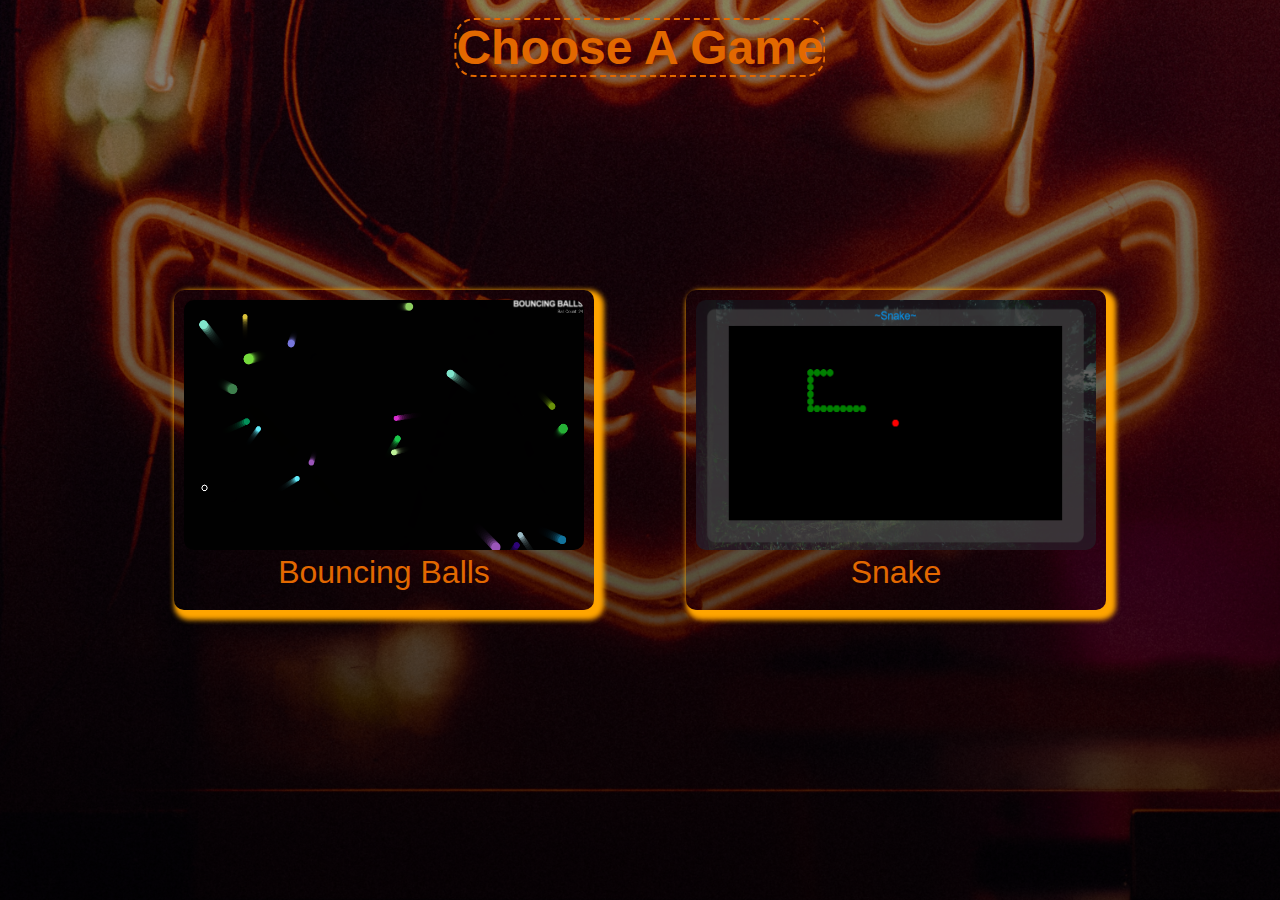
<file: Vishesh Dhawan/GameSite/index.html>
<!DOCTYPE html>
<html lang="en">
<head>
    <meta charset="UTF-8">
    <title>Game Site</title>
    <link rel="stylesheet" href="style.css">
<!--    <link rel="stylesheet" href="media.css">-->
</head>

<body>
    <div class="root">
        <div class="main-head">
            Choose A Game
        </div>

        <!--Games-->
        <div class="parent-balls parent">
            <a href="Balls/index.html">
                <img src="images/ball.png" alt="Ball Game">
            </a>
            <div class="game-title">
                Bouncing Balls
            </div>
        </div>

        <div class="parent-snake parent">
            <a href="Snake/index.html">
                <img src="images/snake.png" alt="Snake Game">
            </a>
            <div class="game-title">
                Snake
            </div>
        </div>

    </div>
</body>
</html>
</file>
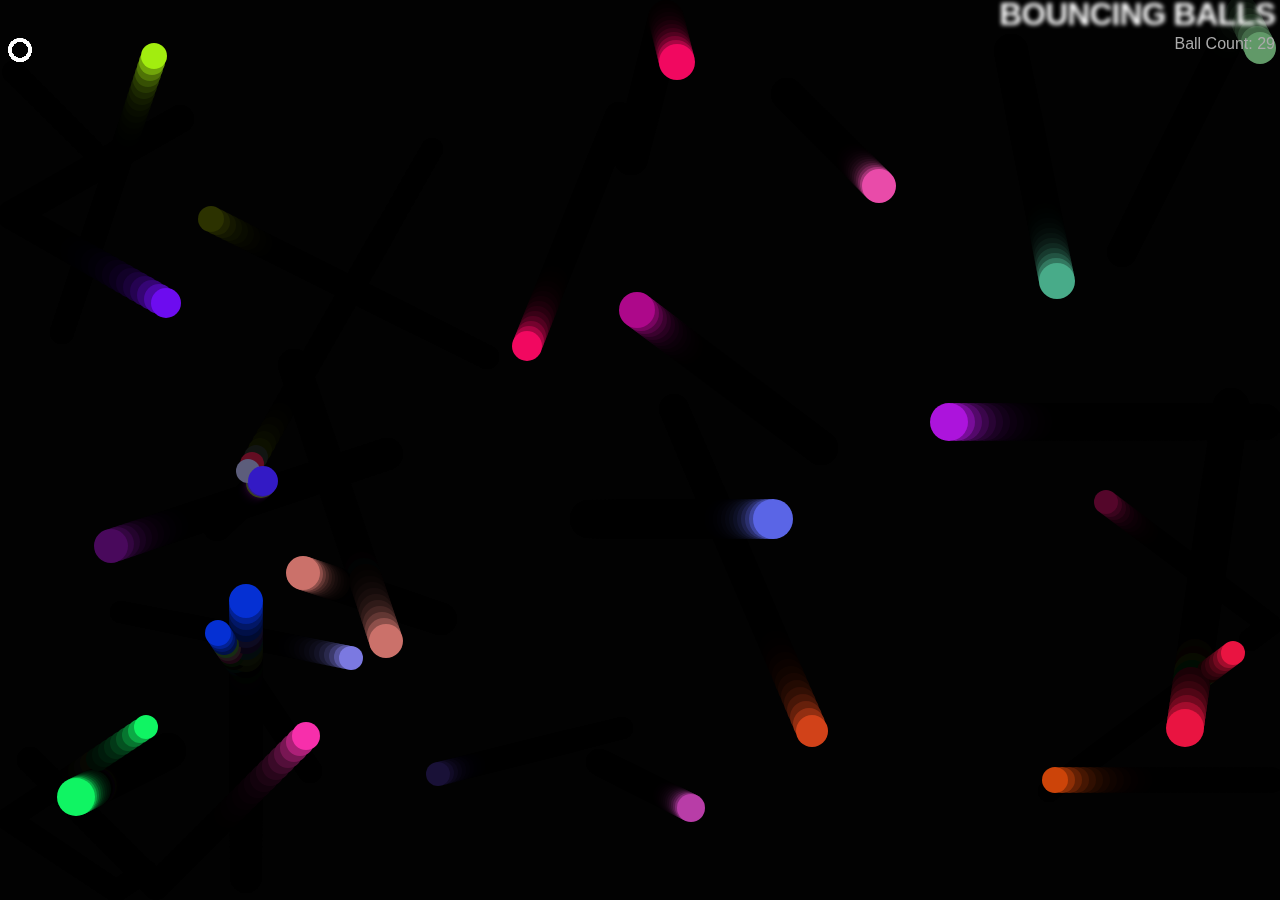
<file: Vishesh Dhawan/GameSite/Balls/index.html>
<!DOCTYPE html>
<html>
  <head>
    <meta charset="utf-8">
    <title>Bouncing balls</title>
    <link rel="stylesheet" href="style.css">
  </head>

  <body>
    <h1>BOUNCING BALLS</h1>
    <p id="p">Ball Count: 30</p>
    <canvas></canvas>

    <script src="main.js"></script>
  </body>
</html>
</file>
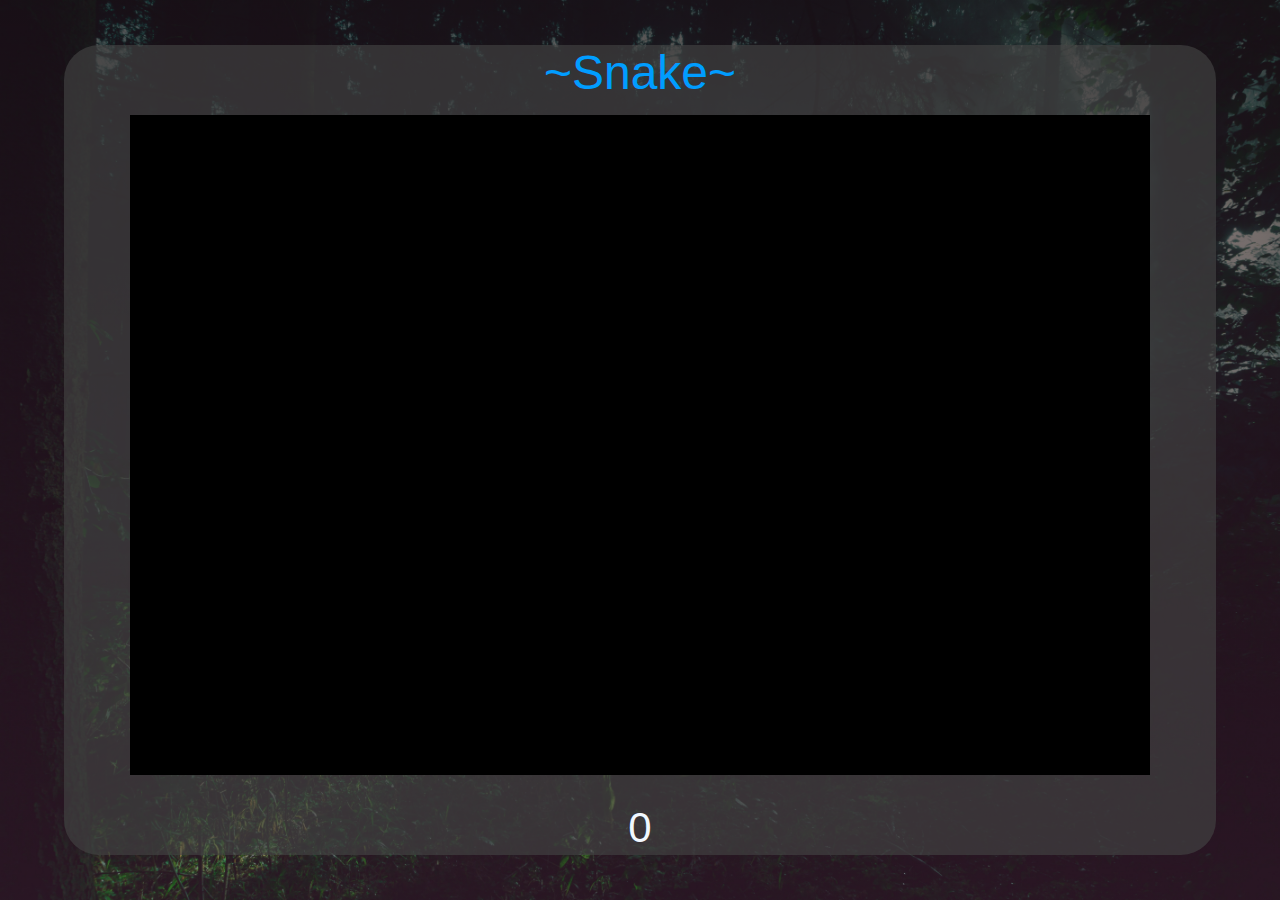
<file: Vishesh Dhawan/GameSite/Snake/index.html>
<!DOCTYPE html>
<html lang="en">

<head>
    <meta charset="UTF-8">
    <title>Snake</title>
    <link rel="stylesheet" href="style.css">
</head>

<body>
    <div class="root">
        <div class="main-container">
            <div class="game-title">~Snake~</div>
            
            <div class="canvas-holder">
                <canvas class="canvas" id="canvas"></canvas>
            </div>
            
            <div class="score-count">

            </div>
        </div>
    </div>

    <script src="app.js"></script>

</body></html>
</file>
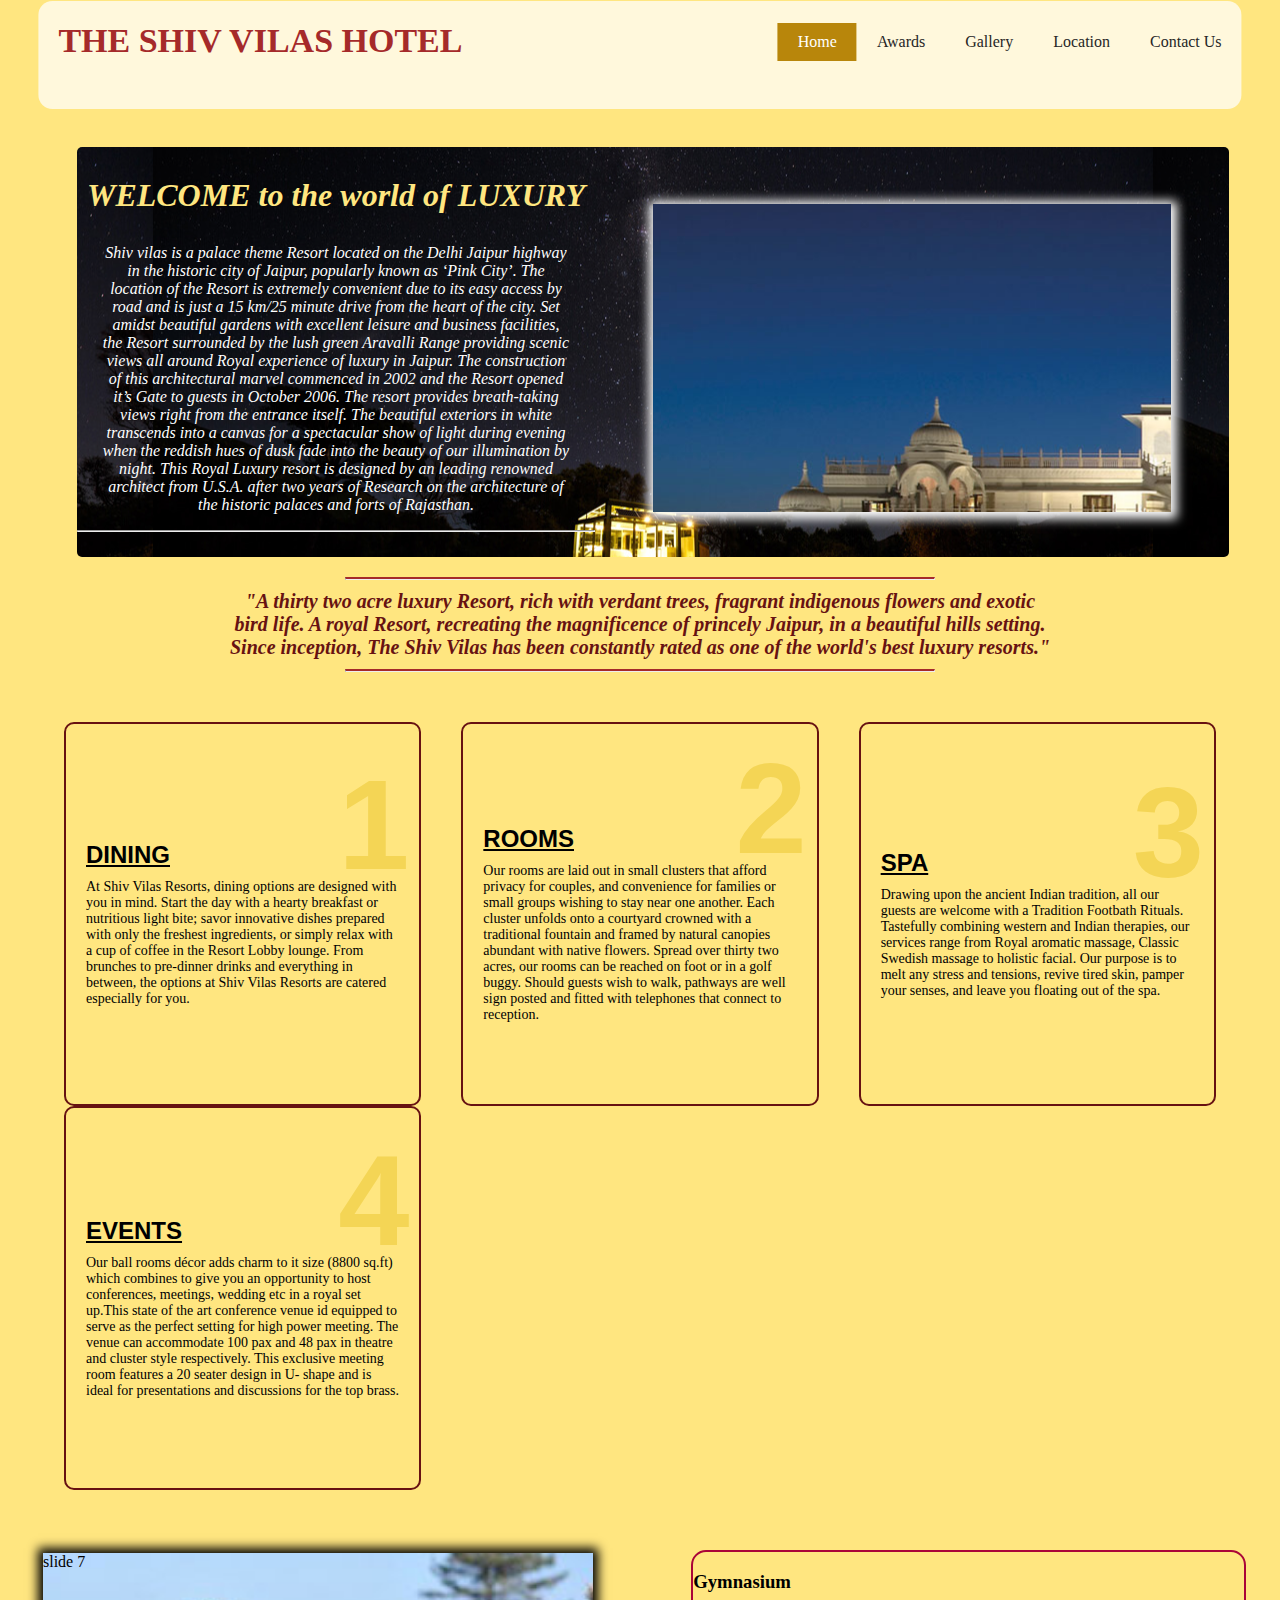
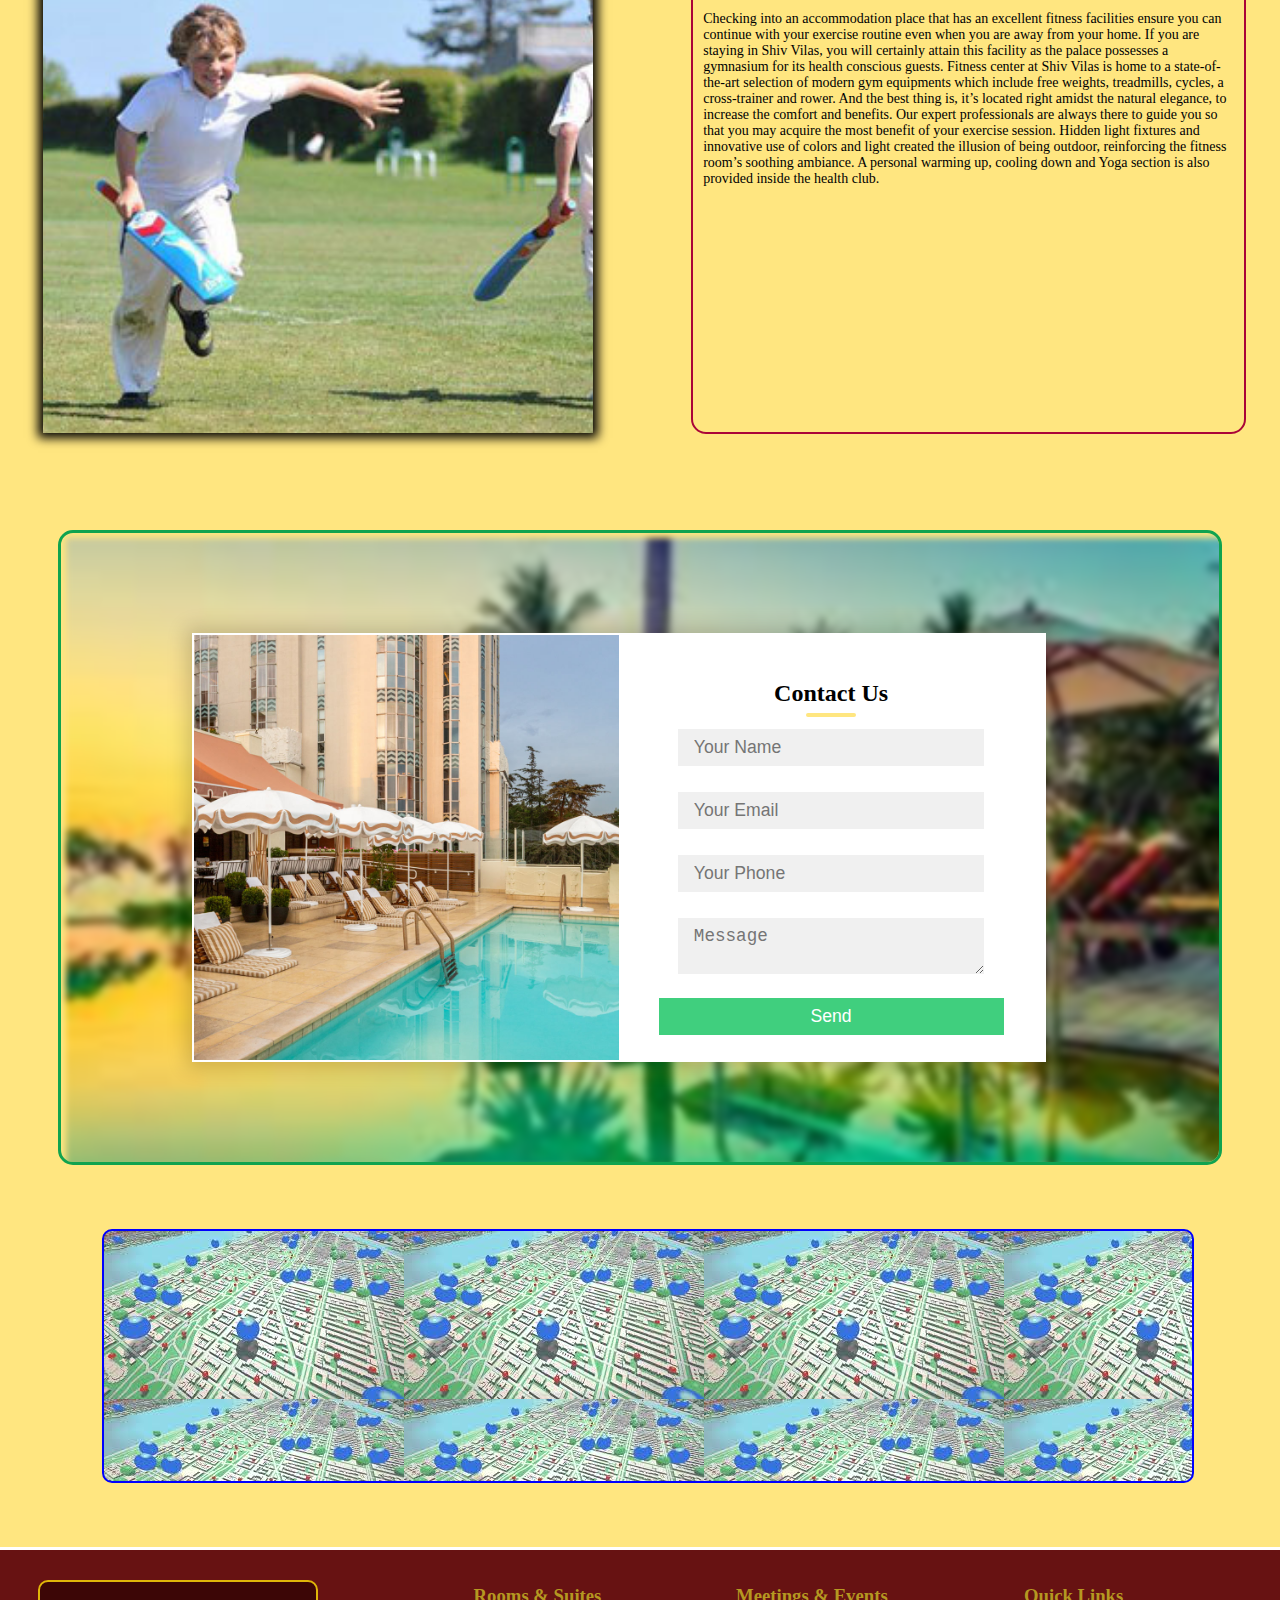
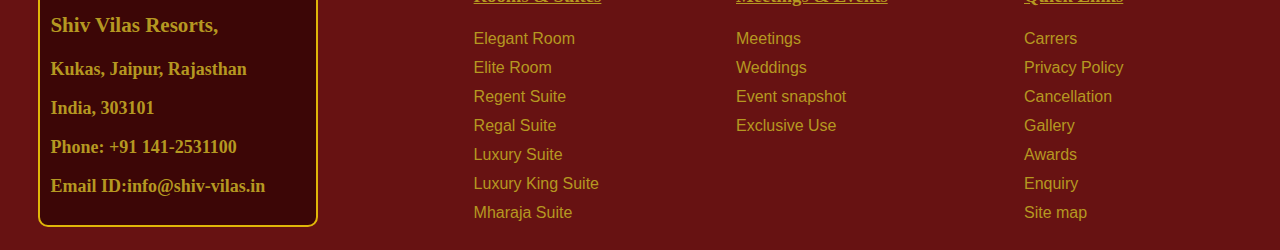
<file: Krishna Agrawal/HOTEL SITE.html>
<html>

<head>
    <title>shiv vilas hotel</title>
    <link rel="stylesheet" type="text/css" href="css/style.css">
    <link href="https://stackpath.bootstrapcdn.com/font-awesome/4.7.0/css/font-awesome.min.css" rel="stylesheet">
</head>
<body>
    <header>
        <div class="relative">
            <a href="#" class="logo">THE SHIV VILAS HOTEL</a>
            <nav>
                <ul>
                    <li><a href="#" class="active">Home</a></li>
                    <li><a href="#" >Awards</a></li>
                    <li><a href="#">Gallery</a></li>
                    <li><a href="#number1">Location</a></li>
                    <li><a href="#last">Contact Us</a></li>
                </ul>
            </nav>
        </div>
    </header>
    <section id="showcase">
        <div class="container1">
            <h1>WELCOME to the world of LUXURY</h1>
        </div>
        <div class="krishna">
            <p>Shiv vilas is a palace theme Resort located on the Delhi Jaipur highway in the historic city of Jaipur, popularly known as ‘Pink City’. The location of the Resort is extremely convenient due to its easy access by road and is just a 15 km/25 minute drive from the heart of the city. Set amidst beautiful gardens with excellent leisure and business facilities, the Resort surrounded by the lush green Aravalli Range providing scenic views all around Royal experience of luxury in Jaipur.

                The construction of this architectural marvel commenced in 2002 and the Resort opened it’s Gate to guests in October 2006. The resort provides breath-taking views right from the entrance itself. The beautiful exteriors in white transcends into a canvas for a spectacular show of light during evening when the reddish hues of dusk fade into the beauty of our illumination by night. This Royal Luxury resort is designed by an leading renowned architect from U.S.A. after two years of Research on the architecture of the historic palaces and forts of Rajasthan.</p>
            <hr>
            </div>
            <div class="maindiv">
            </div>
    </section>
    <section id="sec1">
        <hr>
        <p>"A thirty two acre luxury Resort, rich with verdant trees, fragrant indigenous flowers and exotic bird life.

            A royal Resort, recreating the magnificence of princely Jaipur, in a beautiful hills setting.

            Since inception, The Shiv Vilas has been constantly rated as one of the world's best luxury resorts."</p>
        <hr>
    </section>
    <section id="krishna1">

        <div class="container">
            <div class="box">
                <div class="content">
                    <h2>1</h2>
                    <h3>DINING</h3>
                    <p>At Shiv Vilas Resorts, dining options are designed with you in mind. Start the day with a hearty breakfast or nutritious light bite; savor innovative dishes prepared with only the freshest ingredients, or simply relax with a cup of coffee in the Resort Lobby lounge.

                        From brunches to pre-dinner drinks and everything in between, the options at Shiv Vilas Resorts are catered especially for you.
                    </p>
                    <a href="#">Read More</a>
                </div>
            </div>
            <div class="box">
                <div class="content">
                    <h2>2</h2>
                    <h3>ROOMS</h3>
                    <p>Our rooms are laid out in small clusters that afford privacy for couples, and convenience for families or small groups wishing to stay near one another. Each cluster unfolds onto a courtyard crowned with a traditional fountain and framed by natural canopies abundant with native flowers.

                        Spread over thirty two acres, our rooms can be reached on foot or in a golf buggy. Should guests wish to walk, pathways are well sign posted and fitted with telephones that connect to reception.
                    </p>
                    <a href="#">Read More</a>
                </div>
            </div>
            <div class="box">
                <div class="content">
                    <h2>3</h2>
                    <h3>SPA</h3>
                    <p>Drawing upon the ancient Indian tradition, all our guests are welcome with a Tradition Footbath Rituals. Tastefully combining western and Indian therapies, our services range from Royal aromatic massage, Classic Swedish massage to holistic facial. Our purpose is to melt any stress and tensions, revive tired skin, pamper your senses, and leave you floating out of the spa.
                    </p>
                    <a href="#">Read More</a>
                </div>
            </div>
            <div class="box">
                <div class="content">
                    <h2>4</h2>
                    <h3>EVENTS</h3>
                    <p>Our ball rooms décor adds charm to it size (8800 sq.ft) which combines to give you an opportunity to host conferences, meetings, wedding etc in a royal set up.This state of the art conference venue id equipped to serve as the perfect setting for high power meeting. The venue can accommodate 100 pax and 48 pax in theatre and cluster style respectively.
                        This exclusive meeting room features a 20 seater design in U- shape and is ideal for presentations and discussions for the top brass.
                    </p>
                    <a href="#">Read More</a>
                </div>
            </div>
        </div>

    </section>
    <section id="slider">
        <slider>
            <slide>Slide 1</slide>
            <slide>Slide 2</slide>
            <slide>slide 3</slide>
            <slide>slide 4</slide>
            <slide>slide 5</slide>
            <slide>slide 6</slide>
            <slide>slide 7</slide>
        </slider>
        <div class="number">
            <h3>Gymnasium</h3>
            <p> Checking into an accommodation place that has an excellent fitness facilities ensure you can continue with your exercise routine even when you are away from your home. If you are staying in Shiv Vilas, you will certainly attain this facility as the palace possesses a gymnasium for its health conscious guests. Fitness center at Shiv Vilas is home to a state-of-the-art selection of modern gym equipments which include free weights, treadmills, cycles, a cross-trainer and rower. And the best thing is, it’s located right amidst the natural elegance, to increase the comfort and benefits. Our expert professionals are always there to guide you so that you may acquire the most benefit of your exercise session. Hidden light fixtures and innovative use of colors and light created the illusion of being outdoor, reinforcing the fitness room’s soothing ambiance. A personal warming up, cooling down and Yoga section is also provided inside the health club.
            </p>
        </div>
    </section>
    <section id="number1">
        <div class="contact">
            <div class="contactbox1">
                <div class="left"></div>
                <div class="right">
                    <h2>Contact Us</h2>
                    <input type="text" class="field" placeholder="Your Name">
                    <input type="email" class="field" placeholder="Your Email">
                    <input type="text" class="field" placeholder="Your Phone">
                    <textarea class="field area" placeholder="Message"></textarea>
                    <button class="btn">Send</button>
                </div>
            </div>
        </div>
    </section>
    <section id="location1">
         
          <iframe src="https://www.google.com/maps/embed?pb=!1m18!1m12!1m3!1d3553.3300408770206!2d75.91036721447712!3d27.05132836062239!2m3!1f0!2f0!3f0!3m2!1i1024!2i768!4f13.1!3m3!1m2!1s0x396daff968e6cae1%3A0x3ae19bc92311ec4c!2sShiv%20Vilas%20Resort!5e0!3m2!1sen!2sin!4v1572883852360!5m2!1sen!2sin" width="930" height="220" frameborder="0" style="border:0;" allowfullscreen=""></iframe>
    </section>
    <section id="last">
    <div class="last1">
           <h3>Shiv Vilas Resorts,</h3>
           <p>Kukas, Jaipur, Rajasthan</p>
           <p>India, 303101</p>
           <p>Phone: +91 141-2531100<p>
           <p>Email ID:info@shiv-vilas.in</p>
       </div>
       <div class="last2">
           <h3>Rooms & Suites</h3>
           <p><a href="#">Elegant Room</a></p>
           <p><a href="#">Elite Room</a></p>
           <p><a href="#">Regent Suite</a></p>
           <p><a href="#">Regal Suite</a></p>
           <p><a href="#">Luxury Suite</a></p>
           <p><a href="#">Luxury King Suite</a></p>
           <p><a href="#">Mharaja Suite</a></p>
       </div>
    <div class="last3">
        <h3>Meetings & Events</h3>
        <p><a href="#">Meetings</a></p>
        <p><a href="#">Weddings</a></p>
        <p><a href="#">Event snapshot</a></p>
        <p><a href="#">Exclusive Use</a></p>
    </div>
    <div class="last4">
        <h3>Quick Links</h3>
        <p><a href="#">Carrers</a></p>
        <p><a href="#">Privacy Policy</a></p>
        <p><a href="#">Cancellation </a></p>
        <p><a href="#">Gallery</a></p>
        <p><a href="#">Awards</a></p>
        <p><a href="#">Enquiry</a></p>
        <p><a href="#">Site map</a></p>
    </div>

    </section>
</body></html>
</file>
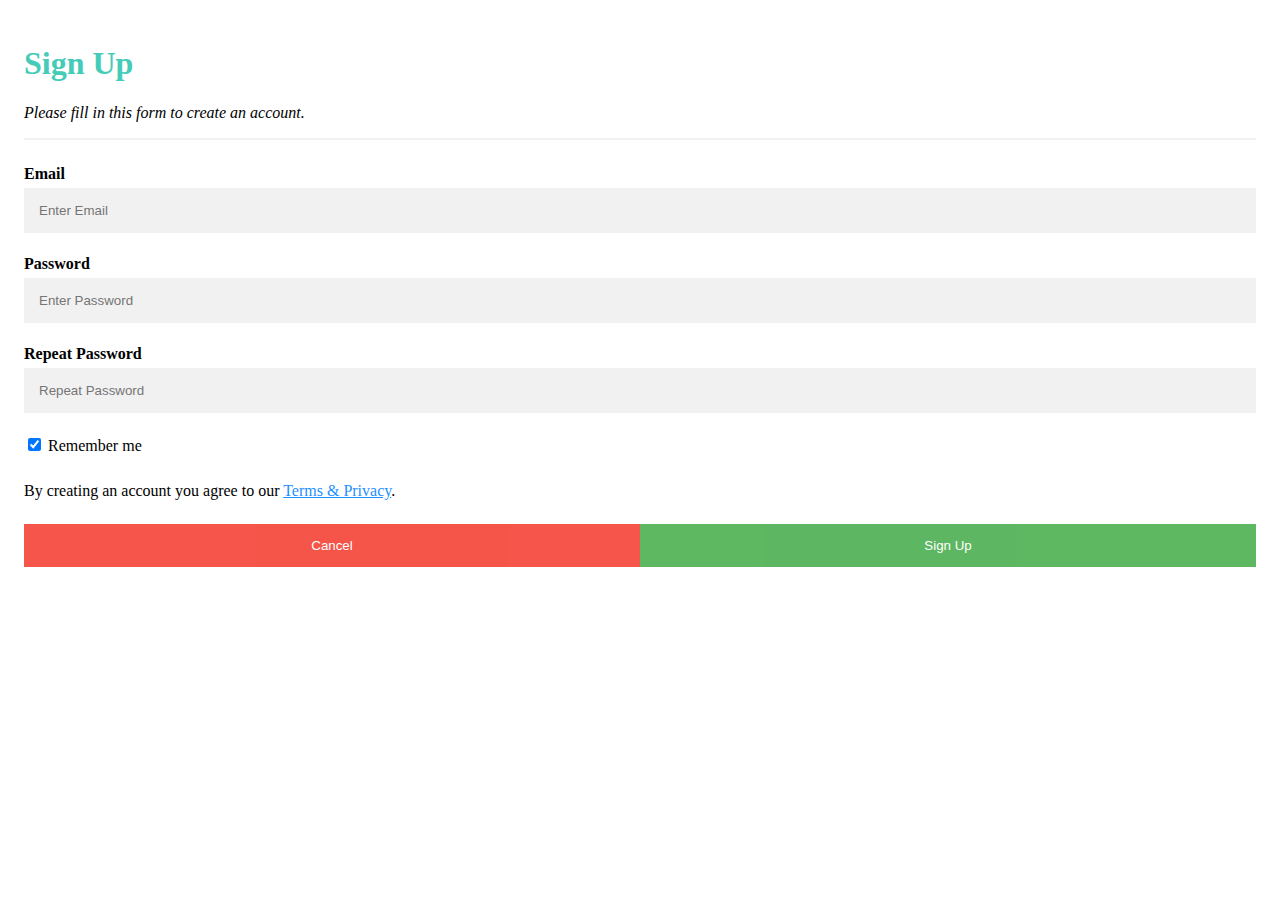
<file: Riya Varyani/sign.html>
<!DOCTYPE html>
<html lang="en">
<head>
    <meta charset="UTF-8">
    <meta name="viewport" content="width=device-width, initial-scale=1.0">
    <meta http-equiv="X-UA-Compatible" content="ie=edge">
    <title>Sign Up Form</title>
    <link rel="stylesheet" href="./css/style.css">
</head>
<body>
    <form id="form" action="#" >
        <div class="container">
          <h1 style="color:#45ccb8">Sign Up</h1>
          <p style="font-style:italic;">Please fill in this form to create an account.</p>
          <hr>
      
          <label for="email"><b>Email</b></label>
          <input type="text" placeholder="Enter Email" name="email" required>
      
          <label for="psw"><b>Password</b></label>
          <input type="password" placeholder="Enter Password" name="psw" required>
      
          <label for="psw-repeat"><b>Repeat Password</b></label>
          <input type="password" placeholder="Repeat Password" name="psw-repeat" required>
      
          <label>
            <input type="checkbox" checked="checked" name="remember" style="margin-bottom:15px"> Remember me
          </label>
      
          <p>By creating an account you agree to our <a href="#" style="color:dodgerblue">Terms & Privacy</a>.</p>
      
          <div class="clearfix">
            <button type="button" class="cancelbtn">Cancel</button>
            <button type="submit" class="signupbtn">Sign Up</button>
          </div>
        </div>
      </form>

</body>
</html>
</file>
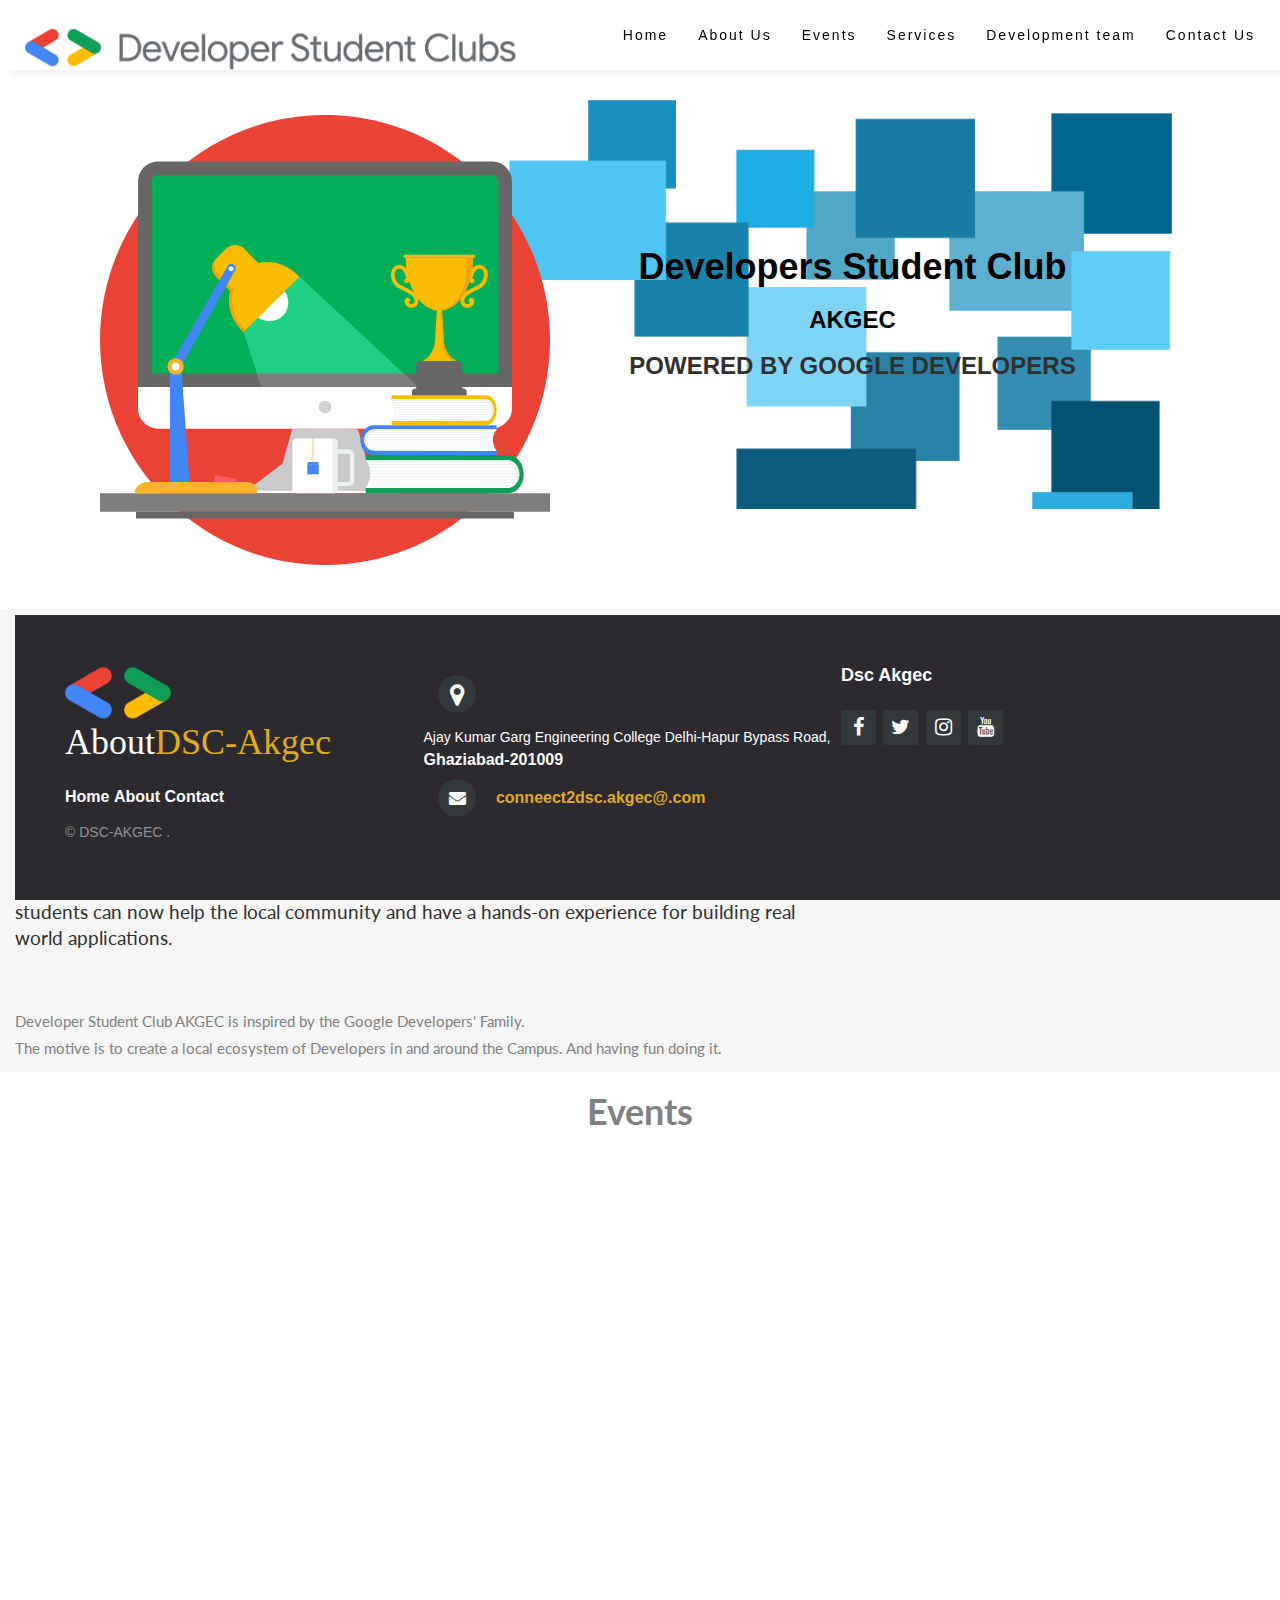
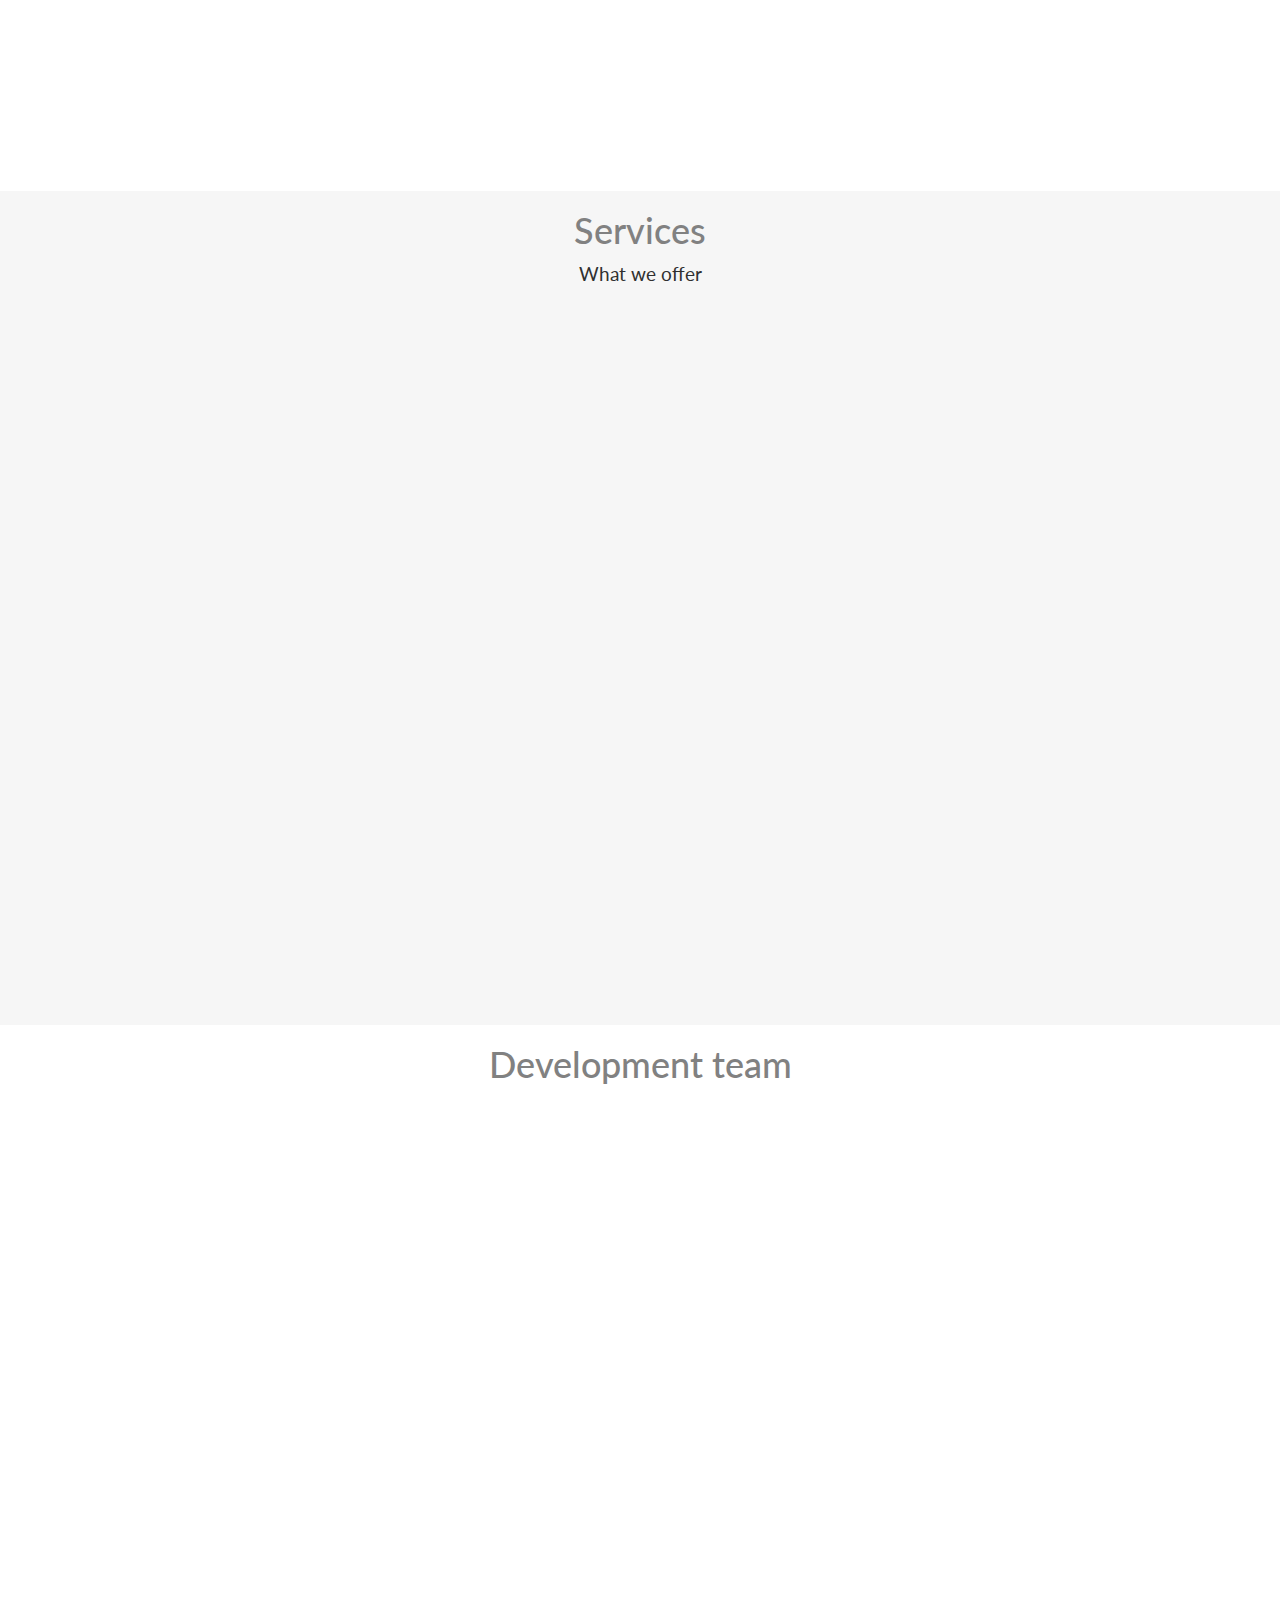
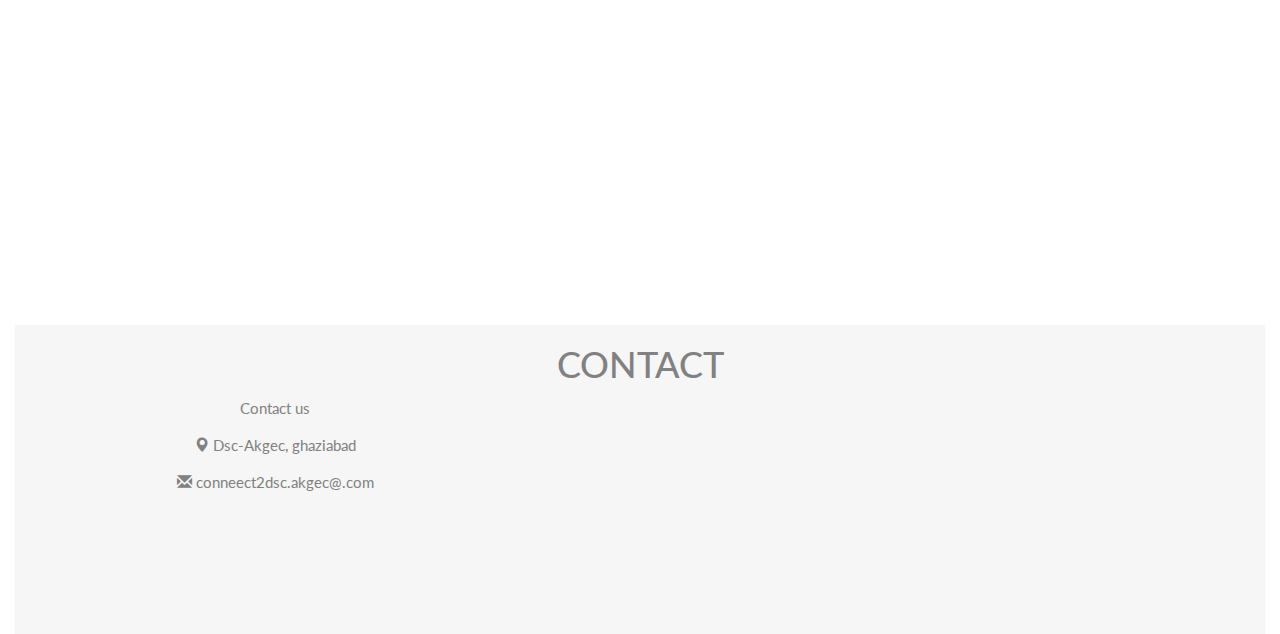
<file: himani project/dsc website/new dsc.html>
<!DOCTYPE html>
<html lang="en">
<head>  <!-- Theme Made By www.w3schools.com -->
  <title>DSC AKGEC</title>
  <meta charset="utf-8">
  <meta name="viewport" content="width=device-width, initial-scale=1">
  <link rel="stylesheet" href="https://maxcdn.bootstrapcdn.com/bootstrap/3.4.0/css/bootstrap.min.css">
  <link href="https://fonts.googleapis.com/css?family=Montserrat" rel="stylesheet" type="text/css">
  <link href="https://fonts.googleapis.com/css?family=Lato" rel="stylesheet" type="text/css">
  <script src="https://ajax.googleapis.com/ajax/libs/jquery/3.4.1/jquery.min.js"></script>
  <script src="https://maxcdn.bootstrapcdn.com/bootstrap/3.4.0/js/bootstrap.min.js"></script>
  <link rel="stylesheet" href="https://cdnjs.cloudflare.com/ajax/libs/font-awesome/4.7.0/css/font-awesome.min.css">
  <link rel="stylesheet" href="http://maxcdn.bootstrapcdn.com/font-awesome/4.2.0/css/font-awesome.min.css">
 <link rel="stylesheet" type="text/css" href="dscnew.css">
  
</head>
<body id="myPage" data-spy="scroll" data-target=".navbar" data-offset="60">

<nav class="navbar navbar-default navbar-fixed-top">
  <div class="container-fluid">
    <div class="navbar-header">
      <button type="button" class="navbar-toggle" data-toggle="collapse" data-target="#myNavbar">
        <span class="icon-bar"></span>
        <span class="icon-bar"></span>
        <span class="icon-bar"></span>                        
      </button>
      <a class="navbar-brand" href="#"><img src="logo.png" style="max-height: 5vh;"></a>
    </div>
    <div class="collapse navbar-collapse" id="myNavbar">
      <ul class="nav navbar-nav navbar-right">
        <li><a href="#">Home</a></li>
        <li><a href="#About">About Us</a></li>
        <li><a href="#Events">Events</a></li>
        <li><a href="#Services">Services</a></li>
        <li><a href="#team">Development team</a></li>
        <li><a href="#Contact">Contact Us</a></li>

      </ul>
    </div>
  </div>
</nav>
<section style="padding: 100px">
 <img align="left" src="header.svg" style="max-height: 50vh; margin: 15px auto;">
<div class="header text-center"><br>
  <h1><b>Developers Student Club </b></h1> 
  <h3><b>AKGEC</b></h3>
  <h2><b>Powered by Google Developers</b></h2> 
 </div> 
   </section>
  

  


<!-- Container (About Section) -->
<div id="About" class="container-fluid bg-grey">
  <div class="row">
    <div class="col-sm-8">
      <h1>About Us</h1><br>
      <h4>Developer Student Club powered by Google Developers is an initiative to grow their knowledge on developer technologies and more through peer to peer workshops and events, and gain relevant industry experience. <br>A Developer Students Club is a globally recognized student body which helps students to have the opportunity to not only learn development skills, but it also acts as a medium to apply them to real life problems by finding solutions, and then showcasing their work within their communities.By developing solutions for local businesses/organizations, the talented college students can now help the local community and have a hands-on experience for building real world applications.</h4><br>
      <p>Developer Student Club AKGEC is inspired by the Google Developers' Family.<br>
      The motive is to create a local ecosystem of Developers in and around the Campus. And having fun doing it.</p>
     
    </div>
    <div class="col-sm-4" style="padding: 60px;">
     <img src="dsc_logo.png" class="responsive">
    </div>
  </div>
</div>
<!----events section----->
    <div id="Events" class="container-fluid ">
  <div class="text-center">
    <h1><b>Events</b></h1>
    
  </div>
  <div class="row slideanim">
    <div class="col-sm-4 col-xs-12">
      <div class="panel panel-default text-center">
        <div class="panel-heading">
          <h1>Android and Java Workshop</h1>
        </div>
        <div class="panel-body">
         <img src="eventjava.jpg"  style="height:40vh" >
        </div>
        <div class="panel-footer">
          <h3>Date : 14sep-15sep</h3>
          
          
        </div>
      </div>      
    </div>     
    <div class="col-sm-4 col-xs-12">
      <div class="panel panel-default text-center">
        <div class="panel-heading">
          <h1>Google Cloud Platform</h1>
        </div>
        <div class="panel-body">
         <img src="eventgcp.jpg" style="height:40vh">
        </div>
        <div class="panel-footer">
          <h3>Date: 1oct-31oct</h3>
         
          
        </div>
      </div>      
    </div>       
    <div class="col-sm-4 col-xs-12">
      <div class="panel panel-default text-center">
        <div class="panel-heading">
          <h1>Google DevFest</h1>
        </div>
        <div class="panel-body">
          <img src="dev2019.png"  style="height:40vh">
        </div>
        <div class="panel-footer">
          <h3>Date:29 september</h3>
          
        </div>
      </div>      
    </div>    
  </div>
</div>


<!------Services Section ------->
<div id="Services" class="container-fluid text-center bg-grey">
  <h1>Services</h1>
  <h4>What we offer</h4>
  <br>
  <div class="row slideanim">
    <div class="col-sm-4">
     <img src="web.png" style="max-height: 30vh;">
      <h4>Web Development</h4>
    </div>
    <div class="col-sm-4">
      <img src="app.png" style="max-height: 30vh;"> 
      <h4>Application Development</h4>
    </div>
    <div class="col-sm-4">
      <img src="ml.png" style="max-height: 30vh;">
      <h4>Machine Learning</h4>
    </div>
  </div>
  <br><br>
  <div class="row slideanim">
    <div class="col-sm-4">
     <img src="managerial.png" style="max-height: 25vh;">
      <h4>management</h4>
    </div>
    <div class="col-sm-4">
      <img src="photoshop.png" style="max-height: 25vh;">
      <h4>Graphic Designing</h4>
    </div>
    <div class="col-sm-4">
      <img src="cloud.png" style="max-height: 25vh;">
      <h4>Google Cloud Development</h4>
    </div>
  </div>
</div>

<!-- Portfolio Section -->
<div id="team" class="container-fluid text-center ">
  <h1>Development team</h1><br>
  
  <div class="row text-center slideanim">
    <div class="col-sm-4">
      <div class="thumbnail">
        <img src="dsclead.png" alt="rohan asthana" width="400" height="300">

      </div>
    </div>
    <div class="col-sm-4">
      <div class="thumbnail">
        <img src="dscmem6.png" alt="kushagra tripathi" width="400" height="300">

      </div>
    </div>
    <div class="col-sm-4">
      <div class="thumbnail">
        <img src="dscmem5.png" alt="amritansh yadav" width="400" height="300">

      </div>
    </div>
    <div class="col-sm-3">
      <div class="thumbnail">
        <img src="dscmem4.png" alt="shakti jaiswal" width="400" height="300">

      </div>
    </div>
    <div class="col-sm-3">
      <div class="thumbnail">
        <img src="dscmem3.png" alt="nitish gupta" width="400" height="300">

      </div>
    </div>
    <div class="col-sm-3">
      <div class="thumbnail">
        <img src="dscmem2.png" alt="bhavya tripathi" width="400" height="300">
 
      </div>
    </div>
    <div class="col-sm-3">
      <div class="thumbnail">
        <img src="dscmem1.png" alt="ekta shrivastava" width="400" height="300">

      </div>
    </div>
  </div><br>
  



<!--  Contact Section -->
<div id="Contact" class="container-fluid bg-grey">
  <h1 class="text-center">CONTACT</h1>
  <div class="row">
    <div class="col-sm-5">
      <p>Contact us </p>
      <p><span class="glyphicon glyphicon-map-marker"></span> Dsc-Akgec, ghaziabad</p>
      <p><span class="glyphicon glyphicon-envelope"></span> conneect2dsc.akgec@.com</p>
    </div>
    <div class="col-sm-7 slideanim">
      <div class="row">
        <div class="col-sm-6 form-group">
          <input class="form-control" id="name" name="name" placeholder="Name" type="text" required>
        </div>
        <div class="col-sm-6 form-group">
          <input class="form-control" id="email" name="email" placeholder="Email" type="email" required>
        </div>
      </div>
      <textarea class="form-control" id="comments" name="comments" placeholder="Comment" rows="5"></textarea><br>
      <div class="row">
        <div class="col-sm-12 form-group">
          <button class="btn btn-default pull-right" type="submit">Send</button>
        </div>
      </div>
    </div>
  </div>
</div>

<footer class="footer-distributed">

      <div class="footer-left">
          <img src="dsc_logo.png">
        <h3>About<span>DSC-Akgec</span></h3>

        <p class="footer-links">
          <a href="#">Home</a>
          
          <a href="#">About</a>
          
          <a href="#">Contact</a>
        </p>

        <p class="footer-company-name">© DSC-AKGEC .</p>
      </div>

      <div class="footer-center">
        <div>
          <i class="fa fa-map-marker"></i>
            <p><span>Ajay Kumar Garg Engineering College
             Delhi-Hapur Bypass Road,</span>
             Ghaziabad-201009</p>
        </div>

        <div>
          <i class="fa fa-envelope"></i>
          <p><a href="mailto:support@eduonix.com">conneect2dsc.akgec@.com</a></p>
        </div>
      </div>
      <div class="footer-right">
        <p class="footer-company-about">
          <span> Dsc Akgec</span>
        </p>
        <div class="footer-icons">
          <a href="https://www.facebook.com/dscAKGEC/"><i class="fa fa-facebook"></i></a>
          <a href="https://twitter.com/dsc_akgec/"><i class="fa fa-twitter"></i></a>
          <a href="https://www.instagram.com/dsc_akgec/"><i class="fa fa-instagram"></i></a>
          <a href="#"><i class="fa fa-youtube"></i></a>
        </div>
      </div>
    </footer>

<script>
$(document).ready(function(){
  $(".navbar a, footer a[href='#myPage']").on('click', function(event) {
    if (this.hash !== "") {
      event.preventDefault();

      var hash = this.hash;

      $('html, body').animate({
        scrollTop: $(hash).offset().top
      }, 900, function(){
   

        window.location.hash = hash;
      });
    } 
  });
  
  $(window).scroll(function() {
    $(".slideanim").each(function(){
      var pos = $(this).offset().top;

      var winTop = $(window).scrollTop();
        if (pos < winTop + 600) {
          $(this).addClass("slide");
        }
    });
  });
})
</script>

</body>
</html>
</file>
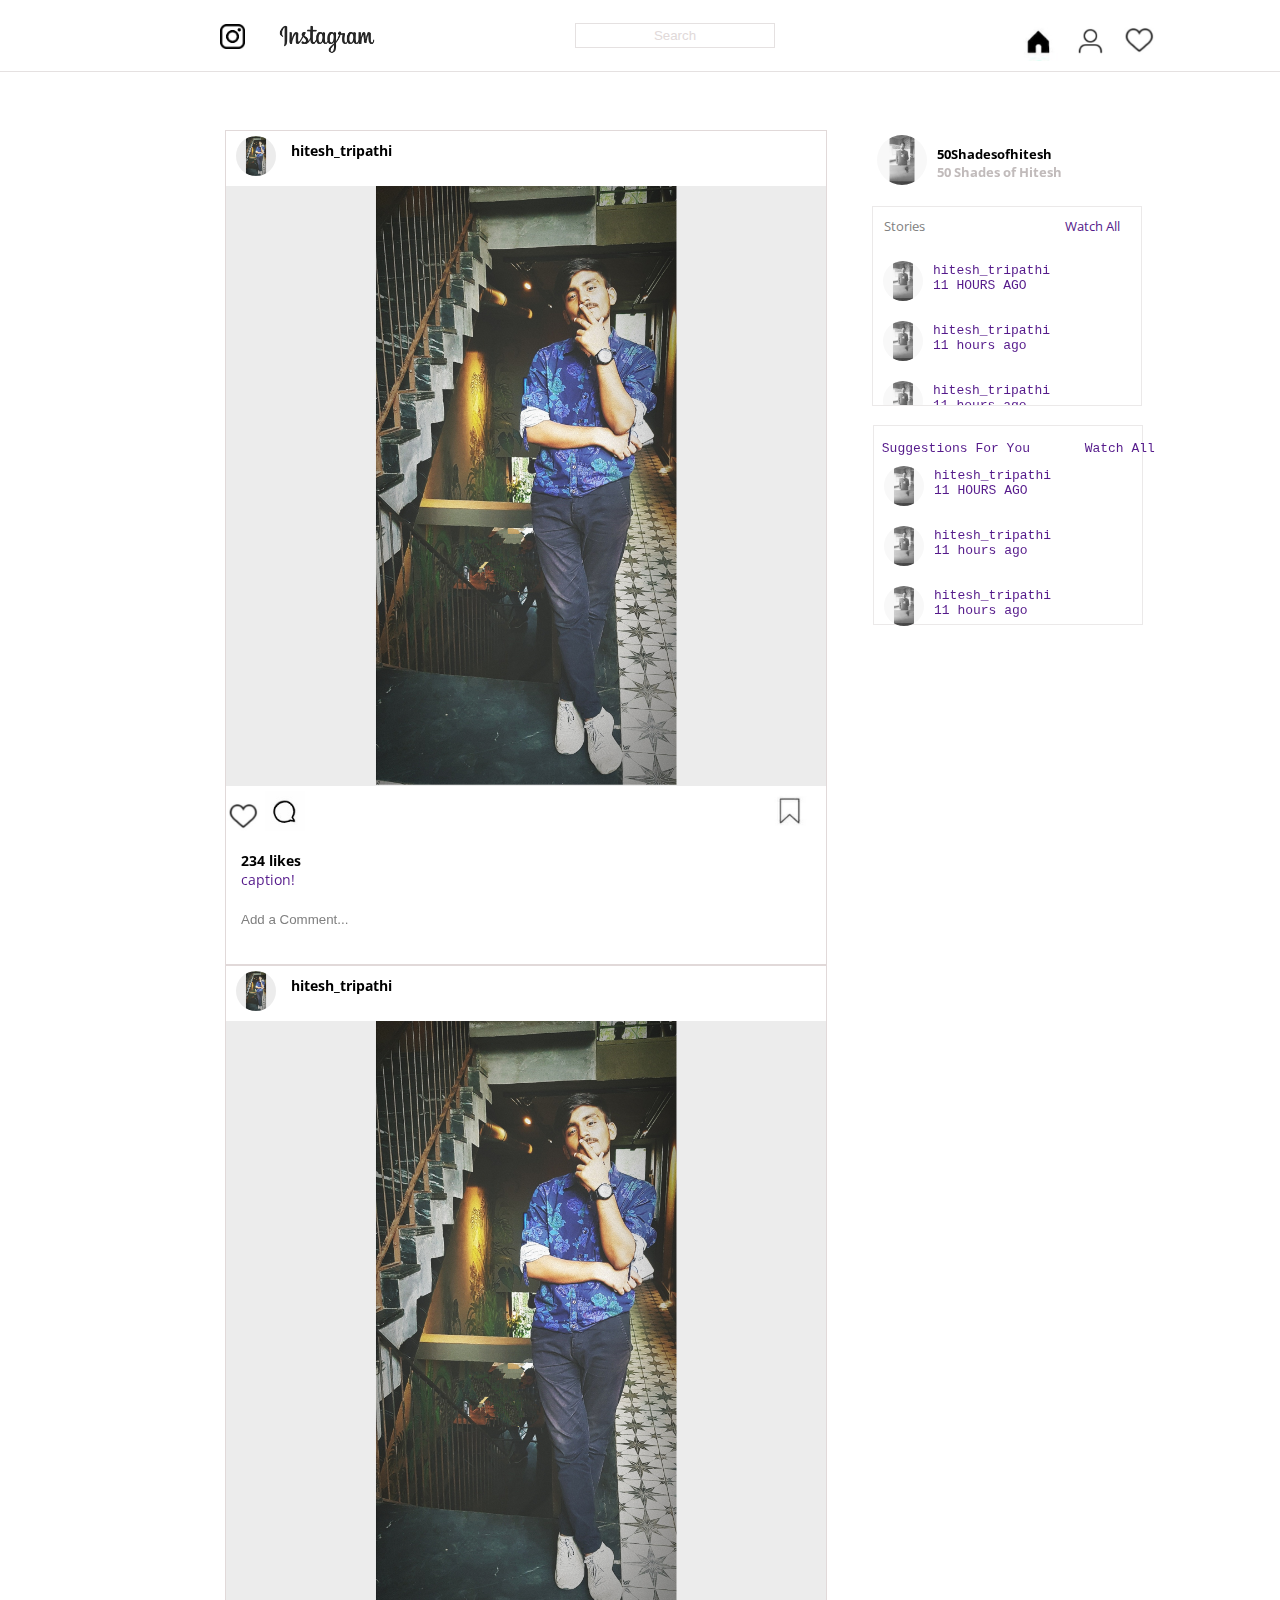
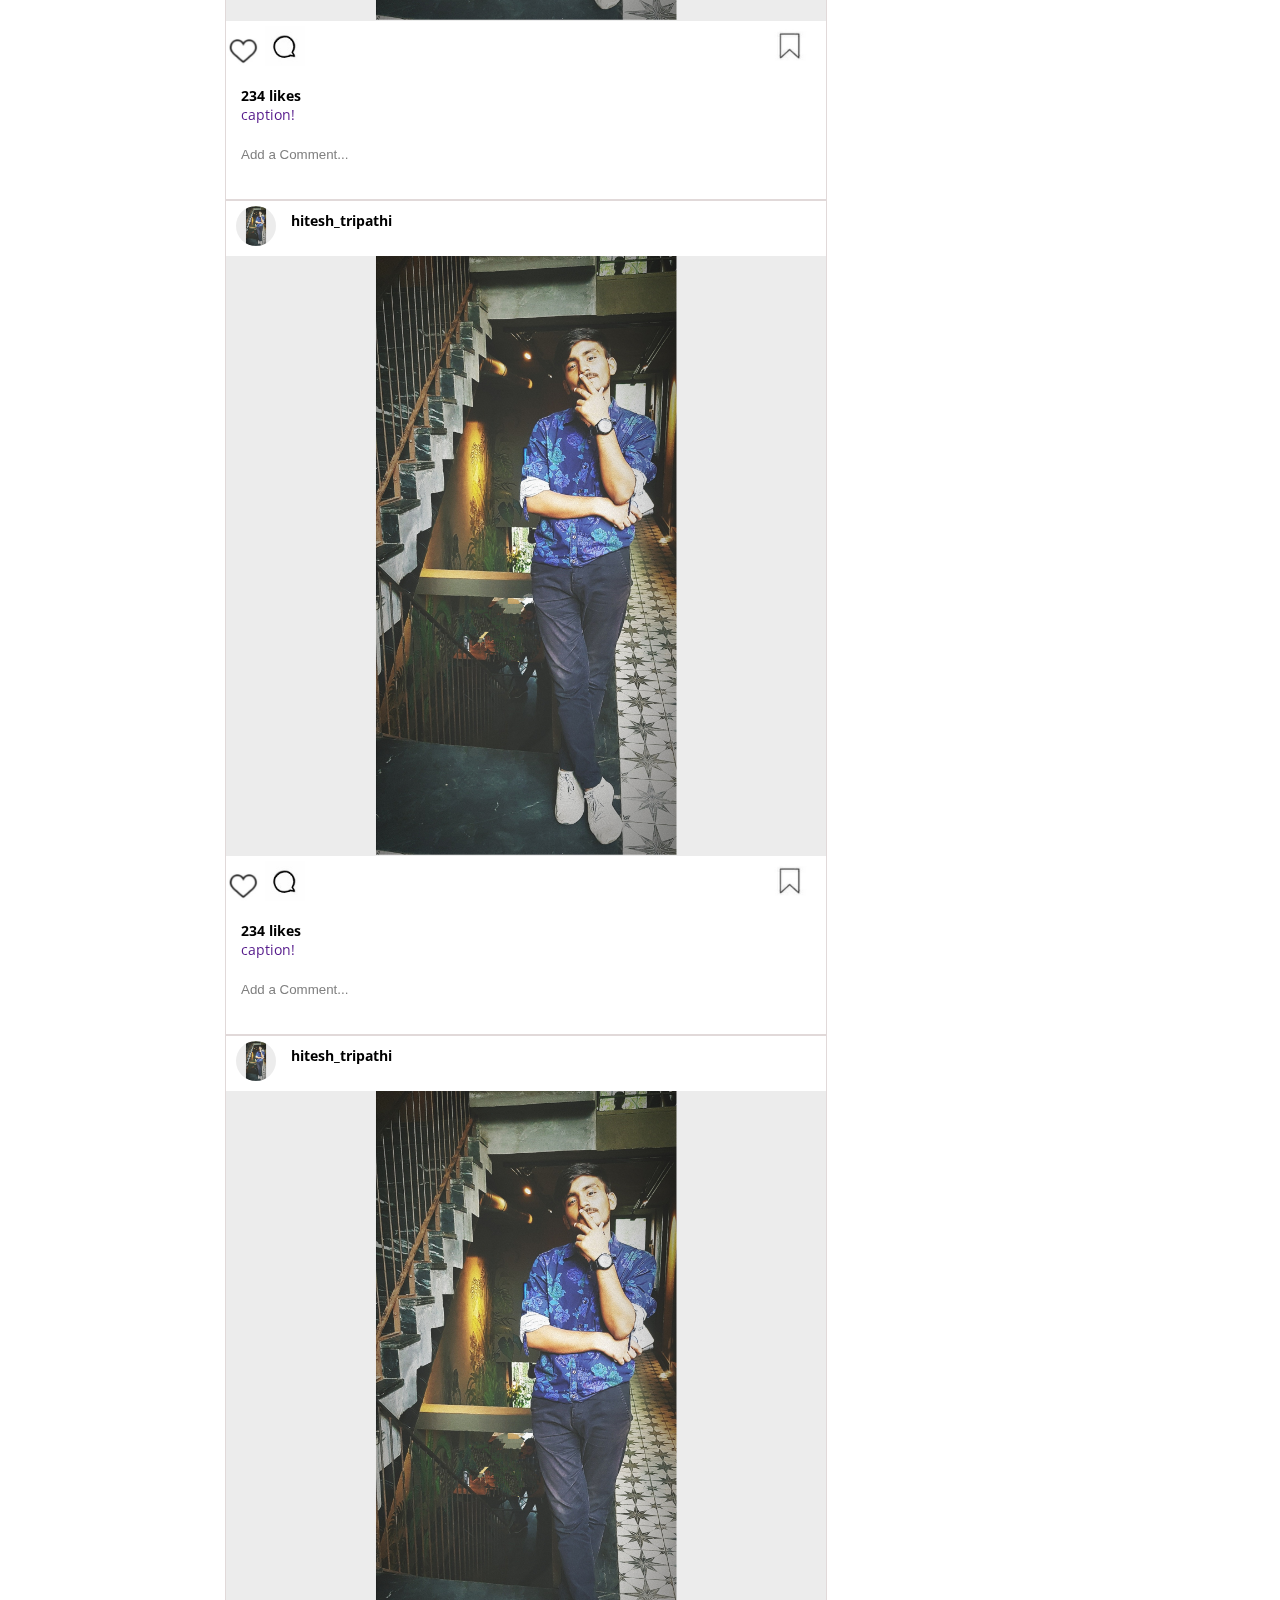
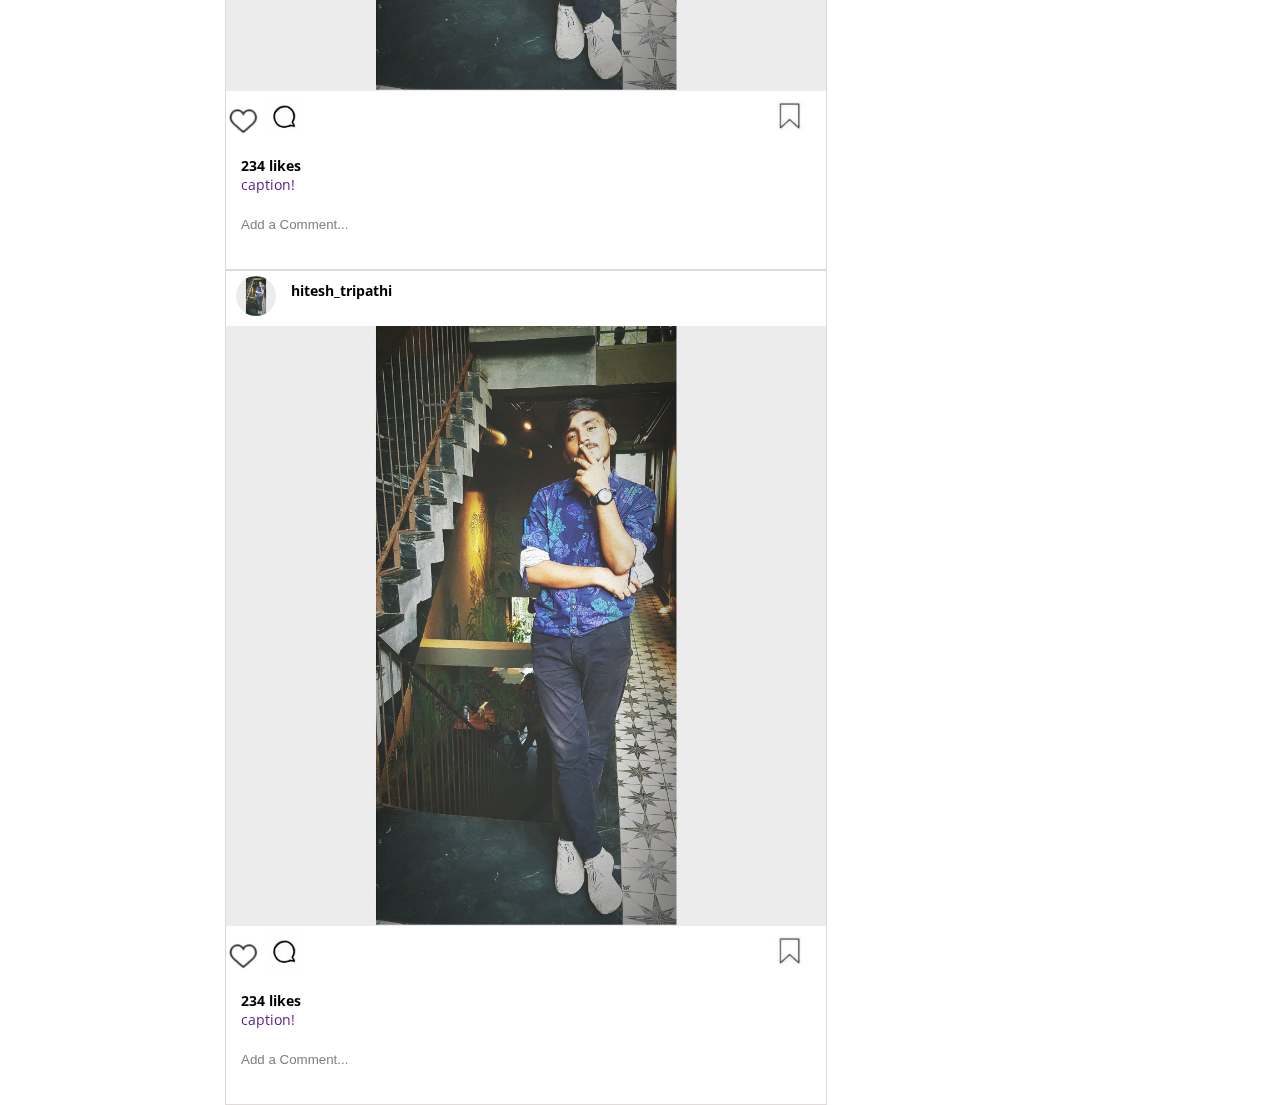
<file: hiteshtripathi-2year/instaclone/instaclone.html>
<!DOCTYPE html>
<html>
<head>
	<title>instagram</title>
	<link rel="stylesheet" type="text/css" href="instaclone.css">
</head>
<body>
	<div class="container">
		<div class="post-container">
				<div id="navigation-bar">
		<div class="nav-content">
			<ul>
				<div class="logo">
					<li style="transform: translateY(4px);"><a href="instaclone.html"><img src="instalogo.png" style="width: 25px"></a></li> &nbsp&nbsp&nbsp&nbsp&nbsp&nbsp&nbsp&nbsp
				    <li><a><img src="insta2.png" style="width: 100px"</a></li>
				</div>
					<li class="search-bar"><a><form> <input class="search" type="text" value="Search">
                       </form></a></li>
                <div class="icons">
                    <li><a href="" style="text-decoration: none;"><img src="instahome.jpg" style="width: 40px;padding-top: 4px"</a></li>&nbsp&nbsp&nbsp
                    <li><a href="profile.html" style="text-decoration: none"><img src="instapost.jpg" style="width: 40px"</a></li>&nbsp&nbsp&nbsp

                    <li><a href="" style="text-decoration: none"><img onmousedown="same()"src="instalike.jpg" style="width: 35px;padding-top: 4px"</a></li>
				</div>
			</ul>
		</div>
	</div>


		<div class="post" >
			<div class="top-bar"><img class="profile-img" src="pic1.jpg">
			<h5>hitesh_tripathi</h5>
			</div>
			<div class="image"><img src="pic1.jpg" style="width: 600px" "height: 500px">
		    </div>
		    <div class="bott-bar">
		    	<div like-bar>






		    	<img src="instalike.jpg" style="width: 35px">
		    	<img src="instacomment.jpg" style="width: 40px">
		   		<img class="instasave" src="instasave.jpg" style="width: 40px">
		    	<div class="like-bar-content">
		    		<p><h4>234 likes</h4> caption!</p>
		    		
		    		<form><input class="comments" type="text" value="Add a Comment..."></form>
		    	</div>
		        </div>
		    </div>
		</div>
		<div class="post">
			<div class="top-bar"><img class="profile-img" src="pic1.jpg">
			<h5>hitesh_tripathi</h5>
			</div>
			<div class="image"><img src="pic1.jpg" style="width: 600px" "height: 500px">
		    </div>
		    <div class="bott-bar">
		    	<div like-bar>
		    	<img src="instalike.jpg" style="width: 35px">
		    	<img src="instacomment.jpg" style="width: 40px">
		   		<img class="instasave" src="instasave.jpg" style="width: 40px">
		    	<div class="like-bar-content">
		    		<p><h4>234 likes</h4> caption!</p>
		    		
		    		<form><input class="comments" type="text" value="Add a Comment..."></form>
		    	</div>
		        </div>
		    </div>
		</div>
		
		<div class="post">
			<div class="top-bar"><img class="profile-img" src="pic1.jpg">
			<h5>hitesh_tripathi</h5>
			</div>
			<div class="image"><img src="pic1.jpg" style="width: 600px" "height: 500px">
		    </div>
		    <div class="bott-bar">
		    	<div like-bar>
		    	<img src="instalike.jpg" style="width: 35px">
		    	<img src="instacomment.jpg" style="width: 40px">
		   		<img class="instasave" src="instasave.jpg" style="width: 40px">
		    	<div class="like-bar-content">
		    		<p><h4>234 likes</h4> caption!</p>
		    		
		    		<form><input class="comments" type="text" value="Add a Comment..."></form>
		    	</div>
		        </div>
		    </div>
		</div>
		
		<div class="post">
			<div class="top-bar"><img class="profile-img" src="pic1.jpg">
			<h5>hitesh_tripathi</h5>
			</div>
			<div class="image"><img src="pic1.jpg" style="width: 600px" "height: 500px">
		    </div>
		    <div class="bott-bar">
		    	<div like-bar>
		    	<img src="instalike.jpg" style="width: 35px">
		    	<img src="instacomment.jpg" style="width: 40px">
		   		<img class="instasave" src="instasave.jpg" style="width: 40px">
		    	<div class="like-bar-content">
		    		<p><h4>234 likes</h4> caption!</p>
		    		
		    		<form><input class="comments" type="text" value="Add a Comment..."></form>
		    	</div>
		        </div>
		    </div>
		</div>
		
		<div class="post">
			<div class="top-bar"><img class="profile-img" src="pic1.jpg">
			<h5>hitesh_tripathi</h5>
			</div>
			<div class="image"><img src="pic1.jpg" style="width: 600px" "height: 500px">
		    </div>
		    <div class="bott-bar">
		    	<div like-bar>
		    	<img src="instalike.jpg" style="width: 35px">
		    	<img src="instacomment.jpg" style="width: 40px">
		   		<img class="instasave" src="instasave.jpg" style="width: 40px">
		    	<div class="like-bar-content">
		    		<p><h4>234 likes</h4> caption!</p>
		    		
		    		<form><input class="comments" type="text" value="Add a Comment..."></form>
		    	</div>
		        </div>
		    </div>
		    </div>
	    </div>
		<div class="story-container" style="z-index: -1">
			<div class="story-container-top">
			<img class="profile" src="profile.jpg">
			<h3>50Shadesofhitesh<br><p style="color:#c1bbbb">50 Shades of Hitesh</p></h3>
			</div>
			<div class="nav-stories">
					<ul>
						<li style="color: grey">Stories</li>   
						  <li style="padding-left: 140px">Watch All</li>
					</ul>
					
				</div>
			<div class="stories">

				<br>
				<br>
			    <pre style="display: inline-flex;"><img class="profile-stories" src="profile.jpg"><p style="padding-top: 12px">hitesh_tripathi<br>11 HOURS AGO</p></pre>
			     <pre style="display: inline-flex;"><img class="profile-stories" src="profile.jpg"><p style="padding-top: 12px">hitesh_tripathi<br>11 hours ago</p></pre>
			      <pre style="display: inline-flex;"><img class="profile-stories" src="profile.jpg"><p style="padding-top: 12px">hitesh_tripathi<br>11 hours ago</p></pre>
			       <pre style="display: inline-flex;"><img class="profile-stories" src="profile.jpg"><p style="padding-top: 12px">hitesh_tripathi<br>11 hours ago</p></pre>
			        <pre style="display: inline-flex;"><img class="profile-stories" src="profile.jpg"><p style="padding-top: 12px">hitesh_tripathi<br>11 hours ago</p></pre>
				
			</div>
		</div>


			<div class="suggestion-container"
			style="z-index: -1">
			<div class="suggestion">
				
				<pre > <br> Suggestions For You       Watch All</pre>
			    <pre style="display: inline-flex;"><img class="profile-stories" src="profile.jpg"><p style="padding-top: 12px">hitesh_tripathi<br>11 HOURS AGO</p></pre>
			     <pre style="display: inline-flex;"><img class="profile-stories" src="profile.jpg"><p style="padding-top: 12px">hitesh_tripathi<br>11 hours ago</p></pre>
			     <pre style="display: inline-flex;"><img class="profile-stories" src="profile.jpg"><p style="padding-top: 12px">hitesh_tripathi<br>11 hours ago</p></pre>
			</div>
		</div>








		 <div id="same" class="same1">

 <pre style="display: inline-flex;"><img class="profile-stories" src="profile.jpg"><p style="padding-top: 12px">hitesh_tripathi<br>Liked your profile picture<br> 1 hour ago.</p></pre>
  <pre style="display: inline-flex;"><img class="profile-stories" src="profile.jpg"><p style="padding-top: 12px">hitesh_tripathi<br>Liked your profile picture<br> 1 hour ago.</p></pre>
   <pre style="display: inline-flex;"><img class="profile-stories" src="profile.jpg"><p style="padding-top: 12px">hitesh_tripathi<br>Liked your profile picture<br> 1 hour ago.</p></pre>
    <pre style="display: inline-flex;"><img class="profile-stories" src="profile.jpg"><p style="padding-top: 12px">hitesh_tripathi<br>Liked your profile picture<br> 1 hour ago.</p></pre>
     <pre style="display: inline-flex;"><img class="profile-stories" src="profile.jpg"><p style="padding-top: 12px">hitesh_tripathi<br>Liked your profile picture<br> 1 hour ago.</p></pre>
      <pre style="display: inline-flex;"><img class="profile-stories" src="profile.jpg"><p style="padding-top: 12px">hitesh_tripathi<br>Liked your profile picture<br> 1 hour ago.</p></pre>
       <pre style="display: inline-flex;"><img class="profile-stories" src="profile.jpg"><p style="padding-top: 12px">hitesh_tripathi<br>Liked your profile picture<br> 1 hour ago.</p></pre>
        <pre style="display: inline-flex;"><img class="profile-stories" src="profile.jpg"><p style="padding-top: 12px">hitesh_tripathi<br>Liked your profile picture<br> 1 hour ago.</p></pre>
         <pre style="display: inline-flex;"><img class="profile-stories" src="profile.jpg"><p style="padding-top: 12px">hitesh_tripathi<br>Liked your profile picture<br> 1 hour ago.</p></pre>



		 </div>

	</div>



<script type="text/javascript">

window.onscroll = function() {myFunction()};

function myFunction() {
  if (document.body.scrollTop > 50 || document.documentElement.scrollTop > 10) {
    document.getElementById("navigation-bar").className = "navi";
  } else {
    document.getElementById("navigation-bar").className = "navigation-bar";
  }
}

function same() {
	 document.getElementById("same").className ="same";
	 	 document.getElementById("same").style.zIndex="1"; 

}



</script>
</body>
</html>
</file>
<file: Vishesh Dhawan/GameSite/style.css>
*{
    margin: 0;
    padding: 0;
}

body {
    height: 100vh;
    width: 100vw;
    background-image: -webkit-gradient(linear, left top, left bottom, from(rgba(0, 0, 0, 0.47)), to(rgba(0, 0, 0, 0.77))), url(images/gamebody.jpg);
    background-image: linear-gradient(rgba(0, 0, 0, 0.47), rgba(0, 0, 0, 0.77)), url(images/gamebody.jpg);
    background-size: cover;
    background-position: center;
}

.root {
    position: relative;
    height: 100%;
    width: 100%;
}

.main-head {
    text-align: center;
    font-family: 'Arial', sans-serif;
    font-size: 48px;
    font-weight: 900;
    color: #e26800;
    position: absolute;
    left: 50%;
    -webkit-transform: translateX(-50%);
    transform: translateX(-50%);
    border: 2px dashed;
    border-radius: 20px;
    top: 2%;
}

/*Options box*/
 
.parent {
/*    border: 1px solid blue;*/
    position: absolute;
    height: 300px;
    top: 50%;
    width: 400px;
    display: -webkit-box;
    display: -ms-flexbox;
    display: flex;
    -webkit-box-orient: vertical;
    -webkit-box-direction: normal;
    -ms-flex-direction: column;
    flex-direction: column;
    border-radius: 10px;
    padding: 10px;
    -webkit-box-shadow: 5px 5px 5px 5px orange;
    box-shadow: 5px 5px 5px 5px orange;
    -webkit-transform: translateX(-50%) translateY(-50%);
    transform: translateX(-50%) translateY(-50%);
}

.parent:hover {
    -webkit-box-shadow: 5px 5px 5px 5px green;
    box-shadow: 5px 5px 5px 5px green;
}

.parent-balls {
    left: 30%;
}

.parent-snake {
    left: 70%;
}

img {
    width: 100%;
    height: 250px;
    background-size: cover;
    border-radius: 10px;
}

img:hover {
    -webkit-transform: scale(1.03);
    transform: scale(1.03);
    -webkit-transition: -webkit-transform 0.2s;
    transition: -webkit-transform 0.2s;
    transition: transform 0.2s;
    transition: transform 0.2s, -webkit-transform 0.2s;
}

.game-title {
    color: #e26800;
    font-family: sans-serif;
    text-align: center;
    font-size: 32px;
}




/*media queries*/

@media only screen and (max-width: 1024px) {
    
    .parent-balls {
        left: 50%;
        top: 30%;
    }
    
    .parent-snake {
        left: 50%;
        top: 70%;
    }
    
}
</file>
<file: Vishesh Dhawan/GameSite/Balls/style.css>
html, body {
  margin: 0;
}

html {
  font-family: 'Helvetica Neue', Helvetica, Arial, sans-serif;
  height: 100%;
}

body {
  overflow: hidden;
  height: inherit;
}

h1 {
  font-size: 2rem;
  letter-spacing: -1px;
  position: absolute;
  margin: 0;
  top: -4px;
  right: 5px;

  color: transparent;
  text-shadow: 0 0 4px white;
}

p {
  position: absolute;
  margin: 0;
  top: 35px;
  right: 5px;
  color: #aaa;
}
</file>
<file: Vishesh Dhawan/GameSite/Snake/style.css>
* {
    margin: 0;
    padding: 0;
    overflow: hidden;
}

body {
    height: 100vh;
    width: 100vw;
}

.root {
    background-image: linear-gradient(rgba(0, 0, 0, 0.6), rgba(0, 0, 0, 0.29)),url(resources/img/bodybg.jpg);
    background-size: cover;
    height: 100%;
    width: 100%;
    position: relative;
    
}

.main-container {
    position: relative;
    height: 90%;
    width: 90%;
    top: 50%;
    left: 50%;
    transform: translateX(-50%) translateY(-50%);
    background: rgba(67, 67, 67, 0.66);
    border-radius: 35px;
}

.game-title {
    text-align: center;
    font-size: 48px;
    font-family: sans-serif;
    color: rgb(0, 157, 255);
    margin-bottom: 15px
}

.canvas-holder {
    width: 90%;
    height: 85%;
    margin: auto;
}

.canvas-holder2 {
    margin: auto;
    width 700px;
    height: 700px;
    border: 5px solid;
}

.canvas {
    background: #000;
}

.score-count {
    color: aliceblue;
    font-family: 'Arial', sans-serif;
    text-align-last: center;
    font-size: 42px;
    margin: 0;
}

.wall-box {
    height: 90%;
    width: 99.5%;
    margin: 0;
    padding: 0;
}
</file>
<file: Krishna Agrawal/css/style.css>
body {
    color: black;
    background-color: #ffe680;
    font-size: 16px;
    margin: 0;
    overflow-x: hidden;
}
/*header part started*/
header {
    position: relative;
    height: 13vh;
}
.relative {
    position: fixed;
    width: 94%;
    height: 12vh;
    margin-top: 1px;
    background: cornsilk;
    z-index: 9999;
    border-radius: 14px;
    left: 50%;
    transform: translateX(-50%);
}
.logo {
    color: brown;
    height: 60px;
    font-size: 34px;
    line-height: 80px;
    padding: 0 20px;
    text-align: center;
    box-sizing: border-box;
    float: left;
    font-weight: 900;
    text-decoration: none;
}
nav {
    float: right;
    margin-left: 5%;
    margin-top: 1%;
}
nav ul {
    margin: 0;
    padding: 0;
    display: flex;
}
nav ul li {
    list-style: none;
}
nav ul li a {
    display: block;
    margin: 10px 0;
    padding: 10px 20px;
    text-decoration: none;
    color: #262626;
}
nav ul li a.active,
nav ul li a:hover {
    background-color: darkgoldenrod;
    color: #fff;
    transition: 0.5s;
}
@media (max-width:1056px) {
    .relative {
        height: 130px;
    }
    header {
        height: 19vh;
    }
}
/* header part complete*/
/* welcome part start*/
#showcase {
    width: 90%;
    margin-top: 30px;
    margin-left: 6%;
    margin-right: 6%;
    background-image: url('../images/img12.jpg');
    height: 410px;
    background-position: center;
    color: white;
    font-style: oblique;
    overflow: hidden;
    position: relative;
    border-radius: 5px;
}
.container1 {
    width: 45%;
}
.container1 h1 {
    color: #ffe680;
    text-align: center;
    margin-top: 30px;
}
.krishna {
    text-align: center;
    width: 45%;
}
.krishna p {
    margin-left: 5%;
    margin-right: 5%;
    margin-top: 30px;
}
/*welcome part end*/
/*animation 1 start*/
.maindiv {
    position: absolute;
    height: 75%;
    width: 45%;
    left: 50%;
    top: 14%;
    background-image: url('../images/lo11.jpg');
    box-shadow: 1px 2px 10px 5px white;
    animation: slider 24s infinite;
}
@keyframes slider {
    0% {
        background-image: url('../images/lo11.jpg');
        background-size: 100% 100%;
    }
    16% {
        background-image: url('../images/lo11.jpg');
        background-size: 100% 100%;
    }
    33% {
        background-image: url('../images/lo12.jpg');
        background-size: 100% 100%;
    }
    49% {
        background-image: url('../images/lo13.jpg');
        background-size: 100% 100%;
    }
    66% {
        background-image: url('../images/lo14.jpg');
        background-size: 100% 100%;
    }
    83% {
        background-image: url('../images/lo15.jpg');
        background-size: 100% 100%;
    }
    100% {
        background-image: url('../images/lo16.jpg');
        background-size: 100% 100%;
    }
}
@media(max-width:939px) {
    .container1 {
        width: 100%;
    }
    .container1 h1 {
        margin-top: 20px;
        font-size: 25px;
    }
    .maindiv {
        margin-top: 40px;
        height: 50%;
    }
}
@media(max-width:770px) {
    .krishna {
        width: 100%;
    }
    #showcase {
        height: 700px;
    }
    .maindiv {
        height: 45%;
        width: 90%;
        transform: translate(-50%, 70%);
    }
}
@media(max-width:589px) {
    .maindiv {
        height: 38%;
        margin-top: 130px;
    }
}
@media(max-width:1083px) {
    .krishna p {
        font-size: 14px;
    }
}
@media(max-width:900px) {
    .krishna p {
        font-size: 13px;
    }
}
@media(max-width:770px) {
    .krishna p {
        font-size: 16px;
    }
}
/*welcome part complete*/
/*section 1 start*/
#sec1 {
    margin-top: 20px;
    width: 92%;
    margin: auto;
    margin-top: 20px;
}
#sec1 hr {
    width: 50%;
    margin-top: 10px;
    border-top: solid 2px brown;
}
#sec1 p {
    width: 70%;
    text-align: center;
    margin: auto;
    margin-top: 10px;
    font-weight: 600;
    font-size: 20px;
    font-style: italic;
    color: #671212;
}
/*section 1 complete*/
/*four box start*/
#krishna1 {
    margin-top: 50;
    padding: 0;
    display: flex;
    justify-content: center;
    align-items: center;
    min-height: 70vh;
    font-family: 'poppins', sans-serif;
}
.container {
    position: relative;
    width: 90%;
    display: grid;
    grid-template-columns: repeat(auto-fill, minmax(260px, 1fr));
    grid-template-rows: auto;
    grid-gap: 0 40px;
}
.container .box {
    position: relative;
    height: 380px;
    display: flex;
    justify-content: center;
    align-items: center;
    border: 2px solid #671212;
    border-radius: 10px;
}
.container .box:after {
    content: '';
    position: absolute;
    top: 0;
    left: 0;
    width: 50%;
    height: 100%;
    background: rgba(255, 255, 255, 0);
    pointer-events: none;
}
.content {
    position: relative;
    padding: 20px;
    transform: translateY(40px)
}
.content h2 {
    position: absolute;
    top: -70px;
    right: 10px;
    margin: 0;
    padding: 0;
    font-size: 8em;
    transition: .5s;
    color: #f4d555;
}
.box:hover .content h2 {
    top: -140px;
}
.box .content h3 {
    margin: 0 0 10px;
    padding: 0;
    font-size: 24px;
    text-decoration: underline;
}
.box .content p {
    margin: 0;
    padding: 0;
    font-size: 14px;
    font-family: cursive;
}
.box .content a {
    position: relative;
    margin: 20px 0 0;
    padding: 10px 20px;
    text-decoration: none;
    border: 1.5px solid rgba(170, 5, 56, 0.9);
    display: inline-block;
    border-radius: 8px;
    color: black;
    transition: 0.5s;
    transform: translateY(-40px);
    opacity: 0;
    visibility: hidden;
}
.box:hover .content a {
    transform: translateY(0);
    opacity: 1;
    visibility: visible;
}
.box .content a:hover {
    color: #000;
    background-color: rgba(255, 255, 255, 0.8);
}
/*four box complete*/
/*animation 2 start*/
#slider {
    width: 100%;
    height: 65%;
    padding: 0;
    margin-top: 20px;
    overflow: hidden;
    position: relative;
}
slider {
    display: flex;
    width: 43%;
    height: 82%;
    position: absolute;
    box-shadow: 0px 0px 10px 5px;
    margin: 43px;
    overflow: hidden;
}
slider > * {
    position: absolute;
    width: 100%;
    height: 100%;
    animation: slide 24s infinite;
    overflow: hidden;
}
slide:nth-child(1) {
    left: 0%;
    animation-delay: -1s;
    background-image: url(../images/im1.jpg);
    background-size: cover;
    background-position: center;
}
slide:nth-child(2) {
    animation-delay: 2s;
    background-image: url(../images/im2.jpg);
    background-size: cover;
    background-position: center;
}
slide:nth-child(3) {
    animation-delay: 5s;
    background-image: url(../images/im3.jpg);
    background-size: cover;
    background-position: center;
}
slide:nth-child(4) {
    animation-delay: 8s;
    background-image: url(../images/im4.jpg);
    background-size: cover;
    background-position: center;
}
slide:nth-child(5) {
    animation-delay: 11s;
    background-image: url(../images/im5.jpg);
    background-size: cover;
    background-position: center;
}
slide:nth-child(6) {
    animation-delay: 14s;
    background-image: url(../images/im6.jpg);
    background-size: cover;
    background-position: center;
}
slide:nth-child(7) {
    animation-delay: 17s;
    background-image: url(../images/im7.jpg);
    background-size: cover;
    background-position: center;
}
@keyframes slide {
    0% {
        left: 100%;
        width: 100%;
    }
    5% {
        left: 0%;
    }
    25% {
        left: 0%;
    }
    30% {
        left: -100%;
        width: 100%;
    }
    30.0001% {
        left: -100%;
        width: 0%;
    }
    100% {
        left: 100%;
        width: 0%;
    }
}
/*animation 2 complete*/
.number {
    position: absolute;
    width: 43%;
    height: 82%;
    left: 54%;
    margin-top: 40px;
    border: 2px rgba(170, 5, 56, 1) solid;
    border-radius: 15px;
}
.number p {
    font-family: cursive;
    font-size: 14px;
    max-height: 80%;
    padding-left: 10px;
    padding-right: 10px;
}
@media(max-width:1109px) {
    .number p {
        font-size: 13px;
    }
}
@media(max-width:928px) {
    .number p {
        font-size: 11px;
    }
}
@media(max-width:765px) {
    #slider {
        height: 121%;
    }
    slider {
        width: 89%;
        height: 47%;
    }
    .number {
        transform: translate(-54%, 112%);
        height: 44%;
        width: 89%;
    }
    .number p {
        font-size: 13px;
    }
}
/*gymnasium complete*/
#number1 {
    border: 3px solid #10a34f;
    max-width: 92%;
    margin: 4.5%;
    margin-top: 35px;
    overflow: hidden;
    border-radius: 15px;
}
.contact {
    position: relative;
    display: flex;
    justify-content: center;
    align-items: center;
    width: 85%;
    height: 65%;
    padding: 22px 100px;
}
.contact:after {
    content: '';
    position: absolute;
    left: 5px;
    top: 5px;
    width: 100%;
    height: 100%;
    background: url(../images/contact12.jpg);
    background-size: cover;
    z-index: -1;
    filter: blur(3px);
}
.contactbox1 {
    width: 850px;
    display: grid;
    grid-template-columns: repeat(2, 1fr);
    justify-content: center;
    align-items: center;
    text-align: center;
    background-color: #fff;
    box-shadow: 0px 0px 19px 5px rgba(0, 0, 0, 0.19);
    border: 2px solid white;
    margin-left: -4%;
    margin-right: 3%;
}
.right {
    padding: 25px 40px;
}
.left {
    height: 100%;
    background: url("../images/contact4.jpg") no-repeat center;
    background-size: cover;
}
.right h2 {
    position: relative;
    padding-bottom: 10px;
    margin-bottom: 10px;
}
.right h2:after {
    content: '';
    position: absolute;
    left: 50%;
    bottom: 0;
    transform: translateX(-50%);
    height: 4px;
    width: 50px;
    border-radius: 2px;
    background-color: #ffe680;
}
.field {
    width: 90%;
    padding: 0.5rem 1rem;
    outline: none;
    border: 2px solid white;
    background-color: rgba(230, 230, 230, 0.6);
    font-size: 1.1rem;
    margin-bottom: 22px;
    transition: .3s;
}
.field:hover {
    background-color: rgba(0, 0, 0, 0.1);
}
.field:focus {
    background-color: #fff;
    border: 2px solid rgba(30, 85, 250, 0.47);
}
.area {
    min-height: 50px;
}
.btn {
    width: 100%;
    padding: 0.5rem 1rem;
    font-size: 1.1rem;
    background-color: rgba(16, 195, 94, 0.8);
    cursor: pointer;
    outline: none;
    border: none;
    transition: .3s;
    color: #fff;
}
.btn:hover {
    background-color: #27ae60;
}
@media screen and (max-width:880px) {
    .contact-box {
        grid-template-columns: 1fr;
    }
    .left {
        height: 200px;
    }
    .contactbox1 {
        margin-left: -8%;
    }
}
/*    portion complete*/
#last {
    width: 100%;
    height: 300px;
    background-color: #671212;
    border-top: 3px solid white;
    position: relative;
}
.last1 {
    margin: 3%;
    color: #ffcd00;
    width: 20%;
    margin-top: 30px;
    position: absolute;
    font-size: 18px;
    font-weight: 900;
    border: 2px solid #e0b609;
    border-radius: 10px;
    padding: 10px;
    background-color: #3c0606;
}
.last2 {
    position: absolute;
    color: #e0b609;
    width: 17%;
    line-height: 13px;
    font-family: sans-serif;
    margin-left: 37%;
    margin-top: 20px;
}
.last2 h3 {
    margin-bottom: 30px;
    text-decoration: underline;
    font-family: cursive;
}
.last3 {
    position: absolute;
    color: #e0b609;
    width: 17%;
    line-height: 13px;
    font-family: sans-serif;
    margin-left: 57.5%;
    margin-top: 20px;
}
.last3 h3 {
    margin-bottom: 30px;
    text-decoration: underline;
    font-family: cursive;
}
.last4 {
    position: absolute;
    color: #e0b609;
    width: 17%;
    line-height: 13px;
    font-family: sans-serif;
    margin-left: 80%;
    margin-top: 20px;
}
.last4 h3 {
    margin-bottom: 30px;
    text-decoration: underline;
    font-family: cursive;
}
#location1 {
    background-image: url('../images/loca1.jpg');
    background-size: ;
    height: 250px;
    width: 85%;
    margin: 5%;
    margin-left: 8%;
    border-radius: 10px;
    border: 2px solid blue;
}
iframe {
    border-radius: 14px;
    width: 65%;
    margin-left: 17%;
    margin-right: 18%;
    margin-top: 1.4%;
}
.last1,
.last2,
.last3,
.last4,
a {
    text-decoration: none;
    color: #b59821;
}
@media(max-width:998px) {
    #last {
        height: 400px;
    }
}
@media(max-width:580px) {
    #last {
        height: 600px;
    }
    .last1 {
        width: 40%;
    }
    .last3 {
        margin-left: 55%;
        margin-top: 60px;
        width: 40%;
    }
    .last2 {
        margin-left: 10%;
        width: 40%;
        margin-top: 320px;
    }
    .last4 {
        margin-left: 60%;
        width: 40%;
        margin-top: 320px;
    }
}
</file>
<file: Riya Varyani/css/style.css>
@import url('https://fonts.googleapis.com/css?family=Amaranth|Handlee|Neuton|Old+Standard+TT|Satisfy&display=swap');

:root{
    --light-gray:#2b3032a1;
    --primary-color:#45ccb8;
    --border:#2b303218;
    --text-color:#ff686b;
    --roboto:"Old+Standard+TT",sans-serif;
    --gugi:"Amaranth",cursive;
    --sofia:"Handlee",cursive;

}

.primary-color{
    color: var(--primary-color);
}

.bg-primary-color{
    background-color: var(--primary-color)!important;
}

.text-color{
    color: var(--text-color);
}

.font-roboto{
    font-family: var(--roboto);
}

.lightblue{
    color: lightblue;
}

/*header*/
header{
    background-color: var(--primary-color);
    font-family: var(--roboto);
}
header .site-title{
font-family: var(--gugi);
}


.container .dropdown-togle,
.container .dropdown-item{
    font-size: 0.7em;
}

.header-links a{
    font-size: 1.0em;
    text-decoration: none;
    color: white;
}

/*navigation menu*/

.navbar-nav{
    padding: 0.8em 0em;
}

.navbar-nav .nav-link{
    font-size: 0.9em;
    color: var(--light-gray)!important;
}

.navbar-nav .nav-item .nav-link{
    padding: 0 1.3em;
}

.navbar-nav .basket-icon{
    margin-right: 6.5rem!important;
}

/*slider one*/

.site-slider{
    position: relative;
}

.position-top{
    position: absolute;
    top: 45%;
}

.site-slider.slider-btn.prev,
.site-slider.slider-btn.next{
    background-color: var(--primary-color);
    padding:1rem 1.5rem;
    border-radius: 10rem;
    color: white;
    margin: 0 1rem;
    opacity: 0;
    transition: opacity 1s ease;

}

.site-slider:hover .slider-btn .prev,
.site-slider:hover .slider-btn .next{
    opacity: 1;
}

.rigth-0{
    right: 0;
}

/*slick dots*/

.slick-dots{
    display: flex;
    justify-content: center;
    margin: 0;
    padding: 1rem 0;
    list-style-type: none;
    position: absolute;
    bottom: 0;
    right: 50%;
}



.slick-dots li{
    margin: 0 0.6rem;
}

.slick-dots button{
    display: block;
    width: 0.5rem;
    height: 0.5rem;
    padding: 0;
    border: none;
    background-color: white;
    text-indent: -9999px;
    border-radius: 100%;
}

.slick-dots li.slick-active button{
    transform:scale(2.5);
    box-shadow: 0px 3px 5px 1px rgba(0,0,0,0.205);
}

/*second slider*/
.site-slider-two{
    position: relative;
    height: 30%;

}

.site-slider-two .product{
height: 20rem;
position: relative;
overflow: hidden;
}

.site-slider-two .product img{
    
    margin: auto;
}

.site-btn.btn-span{
    padding: 0.8rem 1.9rem;
    border-radius: 4rem;
    border: 1px solid var(--border);
    background-color: white;
    color: var(--light-gray);
}

.slider-two .slick-track .product:hover span{
    background-color: var(--primary-color);
    color: white;
}

.container.inside{
    width:100%;
    margin-top: 5%;
    font-family: sans-serif;
    letter-spacing: 1px;
    margin-left: 8%;
    padding: 0;
    margin-bottom: 10%;
    
    
}

.container h2{
    background:#45ccb8;
    color: #fff;
    width: 200px;
    font-size: 24px;
    padding: 5px;
    height: 40px;

}

.container h2::after{
    content: '';
    border-top: 40px solid #45ccb8;
    border-right: 40px solid transparent;
    position: relative;
    left: 49px;
    top: 35px;
}

.row.in{
    margin-top: 30px;
}
.container-fluid.up{
    margin-top: 5px;
}
.product-bottom .fas{
    color: #ff686b;
    font-size: 10px;
}

.product-bottom .far{
    color: #ff686b;
    font-size: 10px;
}

.product-bottom h3{
    font-size: 20px;
    font-weight: bold;
}

.product-bottom h5{
    font-size: 15px;
    font-weight: 10px;
}
.overlay{
    display: block;
    opacity: 0;
    position: absolute;
    top:10%;
    margin-left: 0;
    width: 70px;
}

.product-top:hover .overlay{
    opacity: 1;
    margin-left: 5%;
    transition: 0.5s;
}

.overlay .fa{
    cursor: pointer;
    background-color:#45ccb8;
     color: #fff;
     height: 35px;
     width: 35px;
     font-size: 20px;
     padding: 7px;
     margin:5%;
     margin-bottom:5%;
}

.overlay .btn-secondary{
    background-color: #ff686b!important;
    border: none !important;
    box-shadow: none !important;
    border-radius: 100%;
}

* {box-sizing: border-box}

/* Full-width input fields */
  input[type=text], input[type=password] {
  width: 100%;
  padding: 15px;
  margin: 5px 0 22px 0;
  display: inline-block;
  border: none;
  background: #f1f1f1;
}

input[type=text]:focus, input[type=password]:focus {
  background-color: #ddd;
  outline: none;
}

hr {
  border: 1px solid #f1f1f1;
  margin-bottom: 25px;
}

/* Set a style for all buttons */
button {
  background-color: #4CAF50;
  color: white;
  padding: 14px 20px;
  margin: 8px 0;
  border: none;
  cursor: pointer;
  width: 100%;
  opacity: 0.9;
}

button:hover {
  opacity:1;
}

/* Extra styles for the cancel button */
.cancelbtn {
  padding: 14px 20px;
  background-color: #f44336;
}

/* Float cancel and signup buttons and add an equal width */
.cancelbtn, .signupbtn {
  float: left;
  width: 50%;
}

/* Add padding to container elements */
.container {
  padding: 16px;
}

/* Clear floats */
.clearfix::after {
  content: "";
  clear: both;
  display: table;
}

/* Change styles for cancel button and signup button on extra small screens */
@media screen and (max-width: 300px) {
  .cancelbtn, .signupbtn {
    width: 100%;
  }
}


  
  .footer .outer{
    background-color: #ececfa;
    width: 100%;
    height: 40vh;
    display: flex;
    align-items: center;
  }
  .footer .inner{
    width: 20%;
    height: 50%;
    display: inline-block;
    margin-left: 8%;
    
  }
  .footer .inner2{
    width: 18%;
    height: 50%;
    display: inline-block;
    margin-left: 3%;
    
  }
  .footer a{
    display: block;
    padding: 2%;
    color: #04bfbf;
  }
</file>
<file: himani project/dsc website/dscnew.css>
body {
    font: 400 15px Lato, sans-serif;
    line-height: 1.8;
    color: #818181;
  }
h2 {
    font-size: 24px;
    text-transform: uppercase;
    color: #303030;
    font-weight: 600;
    margin-bottom: 30px;
  }
h4 {
    font-size: 19px;
    line-height: 1.375em;
    color: #303030;
    font-weight: 400;
    margin-bottom: 30px;
  } 
  .responsive {
  width: 100%;
  height: auto;
} 

  .navbar {
    margin-bottom: 0;
    background-color: white;
    z-index: 9999;
    border: 0;
    font-size: 14px !important;
    line-height: 1.42857143 !important;
    letter-spacing: 2px;
    border-radius: 0;
    font-family: bahnscript, sans-serif;
    float: right !important;
    padding: 10px 10px 10px 10px;
    box-shadow: 10px 5px 5px #f2f3f5;
      }
  .navbar li a, .navbar .navbar-brand {
    color: black !important;
  }
  .navbar-nav li a:hover, .navbar-nav li.active a {
    color: white !important;
    background-color: blue !important;

  }
  .navbar-default .navbar-toggle {
    border-color: transparent;
    color: #fff !important;
  }
.header {
    background-image: url("header.png");
    color: black;
    padding: 100px 25px;
    font-family: sans-serif;
    background-repeat: no-repeat;
    background-size: cover;
  }
.bg-grey {
    background-color: #f6f6f6;
  }
.logo-small {
    color: red;
    font-size: 50px;
  }
.logo {
    color: #459ef7;
    font-size: 300px;
  }
  .thumbnail {
    padding: 0 0 15px 0;
    border: none;
    border-radius: 0;
  }
  .thumbnail img {
    width: 100%;
    height: 100%;
    margin-bottom: 10px;
  }
  
  
  .panel {
    border: 1px solid #459ef7; 
    border-radius:0 !important;
    transition: box-shadow 0.5s;
  }
  .panel:hover {
    box-shadow: 5px 0px 40px rgba(0,0,0, .2);
  }
  .panel-footer .btn:hover {
    border: 1px solid #459ef7;
    background-color: #fff !important;
    color: #f4511e;
  }
  .panel-heading {
    color: #fff !important;
    background-color: #459ef7 !important;
    padding: 25px;
    border-bottom: 1px solid transparent;
    border-top-left-radius: 0px;
    border-top-right-radius: 0px;
    border-bottom-left-radius: 0px;
    border-bottom-right-radius: 0px;
  }
  
  
  
  .slideanim {visibility:hidden;}
  .slide {
    animation-name: slide;
    -webkit-animation-name: slide;
    animation-duration: 1s;
    -webkit-animation-duration: 1s;
    visibility: visible;
  }
  @keyframes slide {
    0% {
      opacity: 0;
      transform: translateY(70%);
    } 
    100% {
      opacity: 1;
      transform: translateY(0%);
    }
  }
  @-webkit-keyframes slide {
    0% {
      opacity: 0;
      -webkit-transform: translateY(70%);
    } 
    100% {
      opacity: 1;
      -webkit-transform: translateY(0%);
    }
  }
  @media screen and (max-width: 768px) {
    .col-sm-4 {
      text-align: center;
      margin: 25px 0;
    }
    .btn-lg {
      width: 100%;
      margin-bottom: 35px;
    }
  }
  @media screen and (max-width: 480px) {
    .logo {
      font-size: 150px;
    }
  }
 footer{
  position: fixed;
  bottom: 0;
}

@media (max-height:800px){
  footer { position: static; }
  header { padding-top:40px; }
}


.footer-distributed{
  background-color: #2c292f;
  box-sizing: border-box;
  width: 100%;
  text-align: left;
  font: bold 16px sans-serif;
  padding: 50px 50px 60px 50px;
  margin-top: 80px;
}

.footer-distributed .footer-left,
.footer-distributed .footer-center,
.footer-distributed .footer-right{
  display: inline-block;
  vertical-align: top;
}

/* Footer left */

.footer-distributed .footer-left{
  width: 30%;
}

.footer-distributed h3{
  color:  #ffffff;
  font: normal 36px 'Cookie', cursive;
  margin: 0;
}

/* The company logo */

.footer-distributed .footer-left img{
  width: 30%;
}

.footer-distributed h3 span{
  color:  #e0ac1c;
}

/* Footer links */

.footer-distributed .footer-links{
  color:  #ffffff;
  margin: 20px 0 12px;
}

.footer-distributed .footer-links a{
  display:inline-block;
  line-height: 1.8;
  text-decoration: none;
  color:  inherit;
}

.footer-distributed .footer-company-name{
  color:  #8f9296;
  font-size: 14px;
  font-weight: normal;
  margin: 0;
}

/* Footer Center */

.footer-distributed .footer-center{
  width: 35%;
}


.footer-distributed .footer-center i{
  background-color:  #33383b;
  color: #ffffff;
  font-size: 25px;
  width: 38px;
  height: 38px;
  border-radius: 50%;
  text-align: center;
  line-height: 42px;
  margin: 10px 15px;
  vertical-align: middle;
}

.footer-distributed .footer-center i.fa-envelope{
  font-size: 17px;
  line-height: 38px;
}

.footer-distributed .footer-center p{
  display: inline-block;
  color: #ffffff;
  vertical-align: middle;
  margin:0;
}

.footer-distributed .footer-center p span{
  display:block;
  font-weight: normal;
  font-size:14px;
  line-height:2;
}

.footer-distributed .footer-center p a{
  color:  #e0ac1c;
  text-decoration: none;;
}


/* Footer Right */

.footer-distributed .footer-right{
  width: 30%;
}

.footer-distributed .footer-company-about{
  line-height: 20px;
  color:  #92999f;
  font-size: 13px;
  font-weight: normal;
  margin: 0;
}

.footer-distributed .footer-company-about span{
  display: block;
  color:  #ffffff;
  font-size: 18px;
  font-weight: bold;
  margin-bottom: 20px;
}

.footer-distributed .footer-icons{
  margin-top: 25px;
}

.footer-distributed .footer-icons a{
  display: inline-block;
  width: 35px;
  height: 35px;
  cursor: pointer;
  background-color:  #33383b;
  border-radius: 2px;

  font-size: 20px;
  color: #ffffff;
  text-align: center;
  line-height: 35px;

  margin-right: 3px;
  margin-bottom: 5px;
}

/* Here is the code for Responsive Footer */
/* You can remove below code if you don't want Footer to be responsive */


@media (max-width: 880px) {

  .footer-distributed .footer-left,
  .footer-distributed .footer-center,
  .footer-distributed .footer-right{
    display: block;
    width: 100%;
    margin-bottom: 40px;
    text-align: center;
  }

  .footer-distributed .footer-center i{
    margin-left: 0;
  }

}
</file>
<file: hiteshtripathi-2year/instaclone/instaclone.css>
@import url(https://fonts.googleapis.com/css?family=Open+Sans:600);
*{
	padding: 0;
	margin: 0;
	box-sizing: border-box;
}
body { 
  font-family: 'Open Sans', 'sans-serif';

}
.container{
	display: inline-flex;
}
#navigation-bar{
	width: 100%;
	background-color: white;
	border-bottom: solid 0.009em #e5e1e1;
	position: fixed;
	z-index: 1;
	margin: 0;
}
ul{
	display: inline-flex;
    list-style-type: none;
}

.search{
	width: 200px;
	height: 25px;
	text-align: center;
	color: #e1d9d9;
	border:solid 1px #e5e1e1 ; 
}
.search-bar{
	padding: 23px;
}
.logo,.icons{
	display: inline-flex;
	padding: 20px 175px 0 220px;
}
.post{
	transform: translate(225px,130px);
    border: #e1d9d9 0.6px solid;
    width: 602px;
}
.top-bar{
	width: 600px;
	height: 55px;
	display: inline-flex;
}
.profile-img{
	width: 40px;
	height: 40px;
	transform: translate(10px ,5px);
	border: none;
	border-radius: 20px;
}
h5{
	width: auto;
	font-size: 0.9em;
	transform: translate(25px ,10px);
	color: black;
}
h4{
	color: black;
}
.instasave{
	transform: translate(460px);
}
.like-bar-content{
	padding: 15px;
	font-size: 0.9em;
}
.comments{
	width: 565px;
	height: 40px;
	margin: 10px 0;
	border: none;
	color: grey;
}
.story-container{
	width: 300px;
	margin: 135px 0px 250px 345px;
	position: fixed;
}
.story-container-top{
	display: inline-flex;
	transform: translate(-70px);
}
.profile{
	width: 50px;
	height: 50px;
	border-radius: 25px;
}
h3{
	font-size: 0.8em;
    padding: 10px;
    color: black;
}
.stories{
	border: solid #ebe9e9 1px;
	width: 270px;
	height: 200px;
	overflow-y: auto;
	overflow-x: hidden;
	    transform: translate(-75px,15px);
}
.profile-stories{
	width: 40px;
	height: 40px;
	border-radius: 20px;
	margin: 10px;
}
.suggestion-container{
	position: fixed;
	width: 270px;
	height: 200px;
	transform: translate(271px, 425px);
border: solid #ebe9e9 1px;
}
.nav-stories{
	position: fixed;
	width: 265px;
	height: 40px;
	background-color: white;
	z-index: 1;
	font-size: 0.8em;
	transform: translate(-73px, 16px);
	padding: 10px;
}



.navigation-bar{
	width: 100%;
	height: auto;
	background-color: white;
	position: fixed;
	z-index: 1;
}
.navi{
	width: 100%;
	background-color: white;
	position: fixed;
	z-index: 1;
	box-shadow: 0 0 5px 0;
}



.same1{
	display: none;
}


.same{
	width: 300px;
	height: 350px;
	border: solid 1px grey;
	border-radius: 3px;
	background-color: white;
	margin: 80px 0 0 280px;
    overflow-x: hidden;
    overflow-y: auto;
}
</file>
